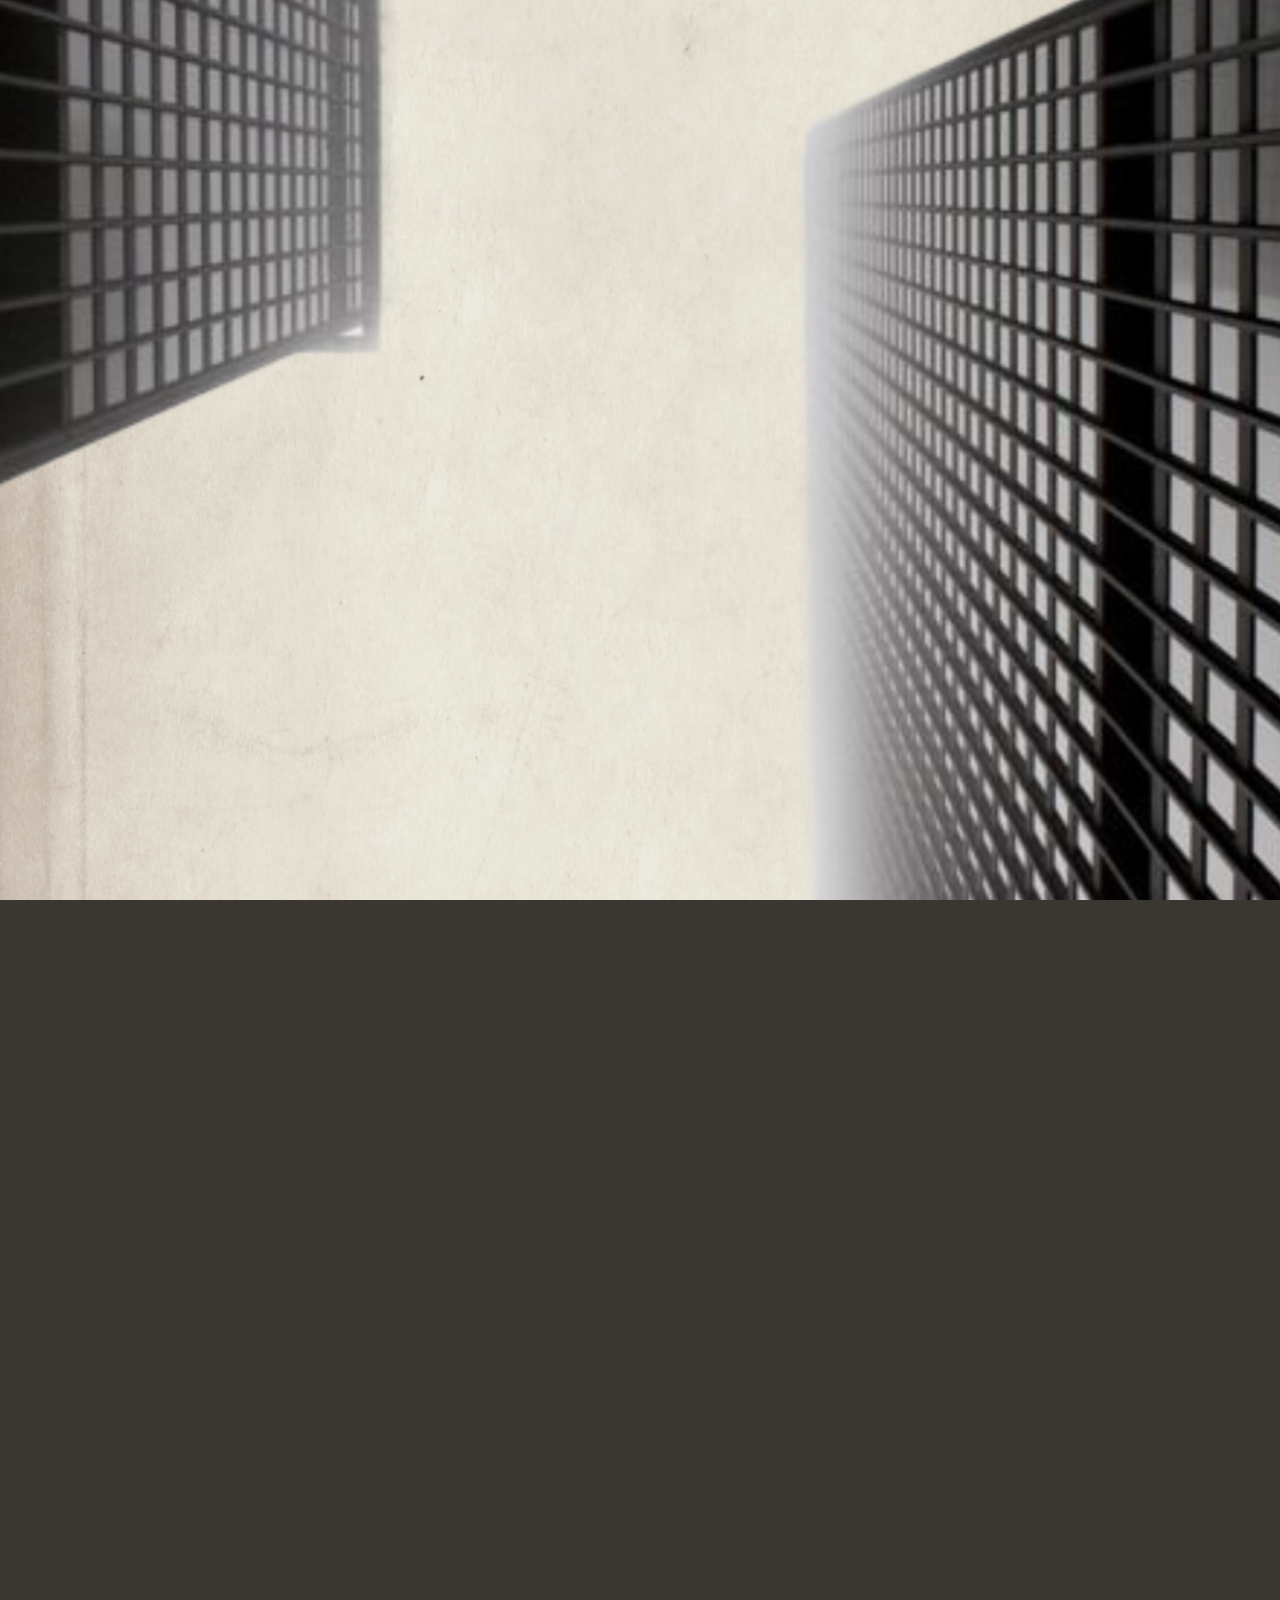
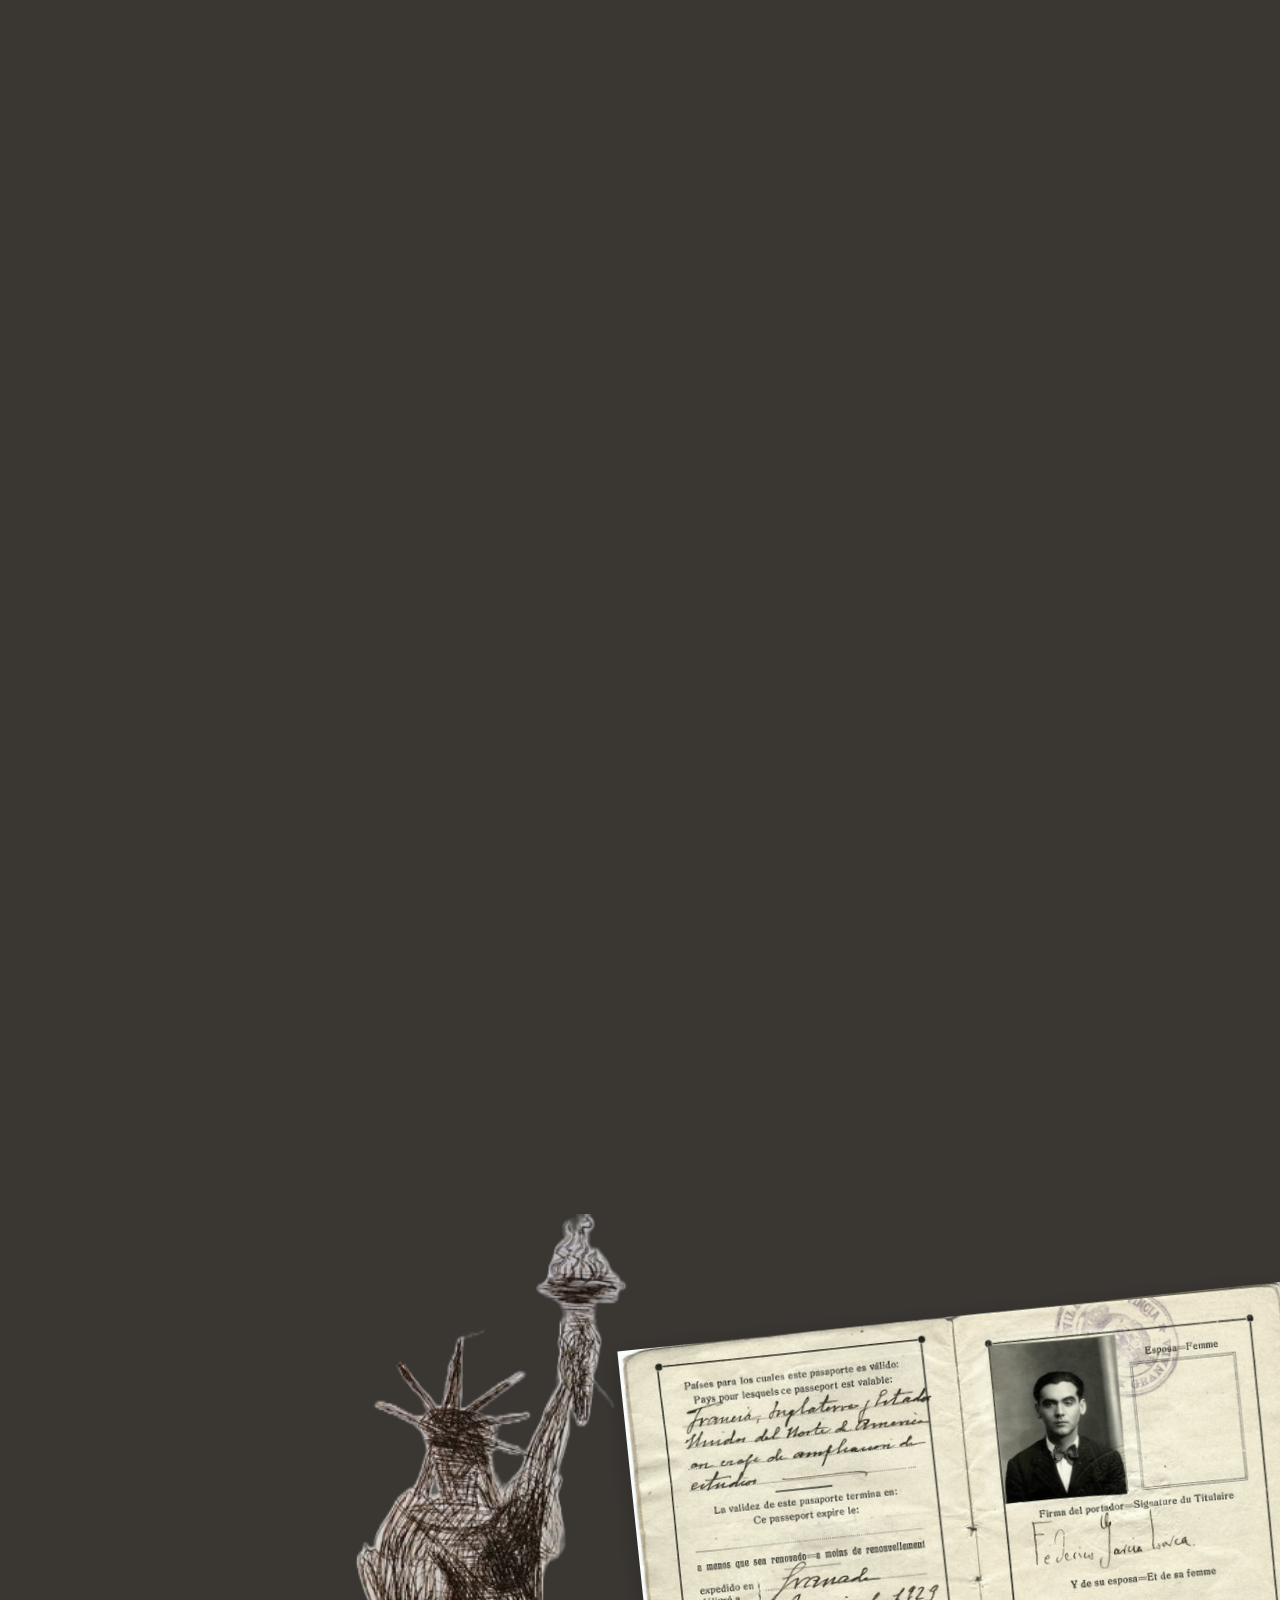
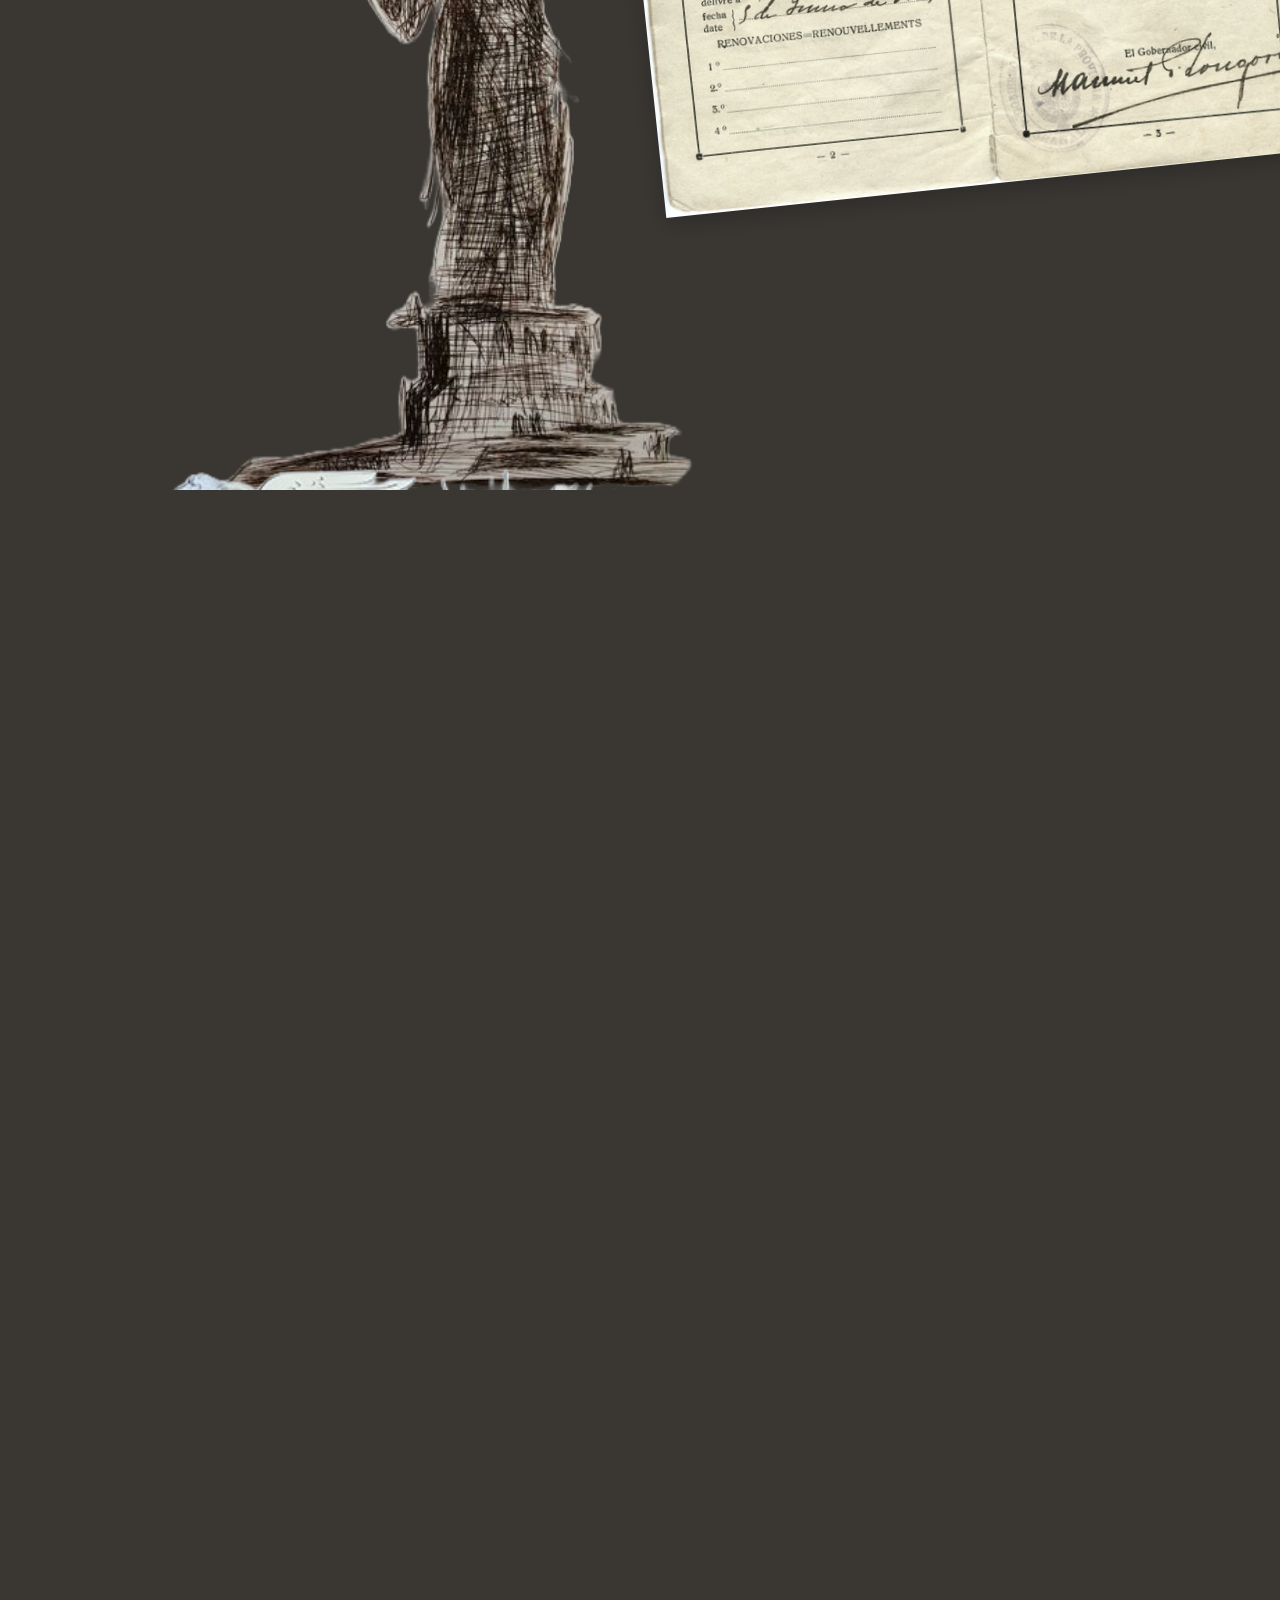
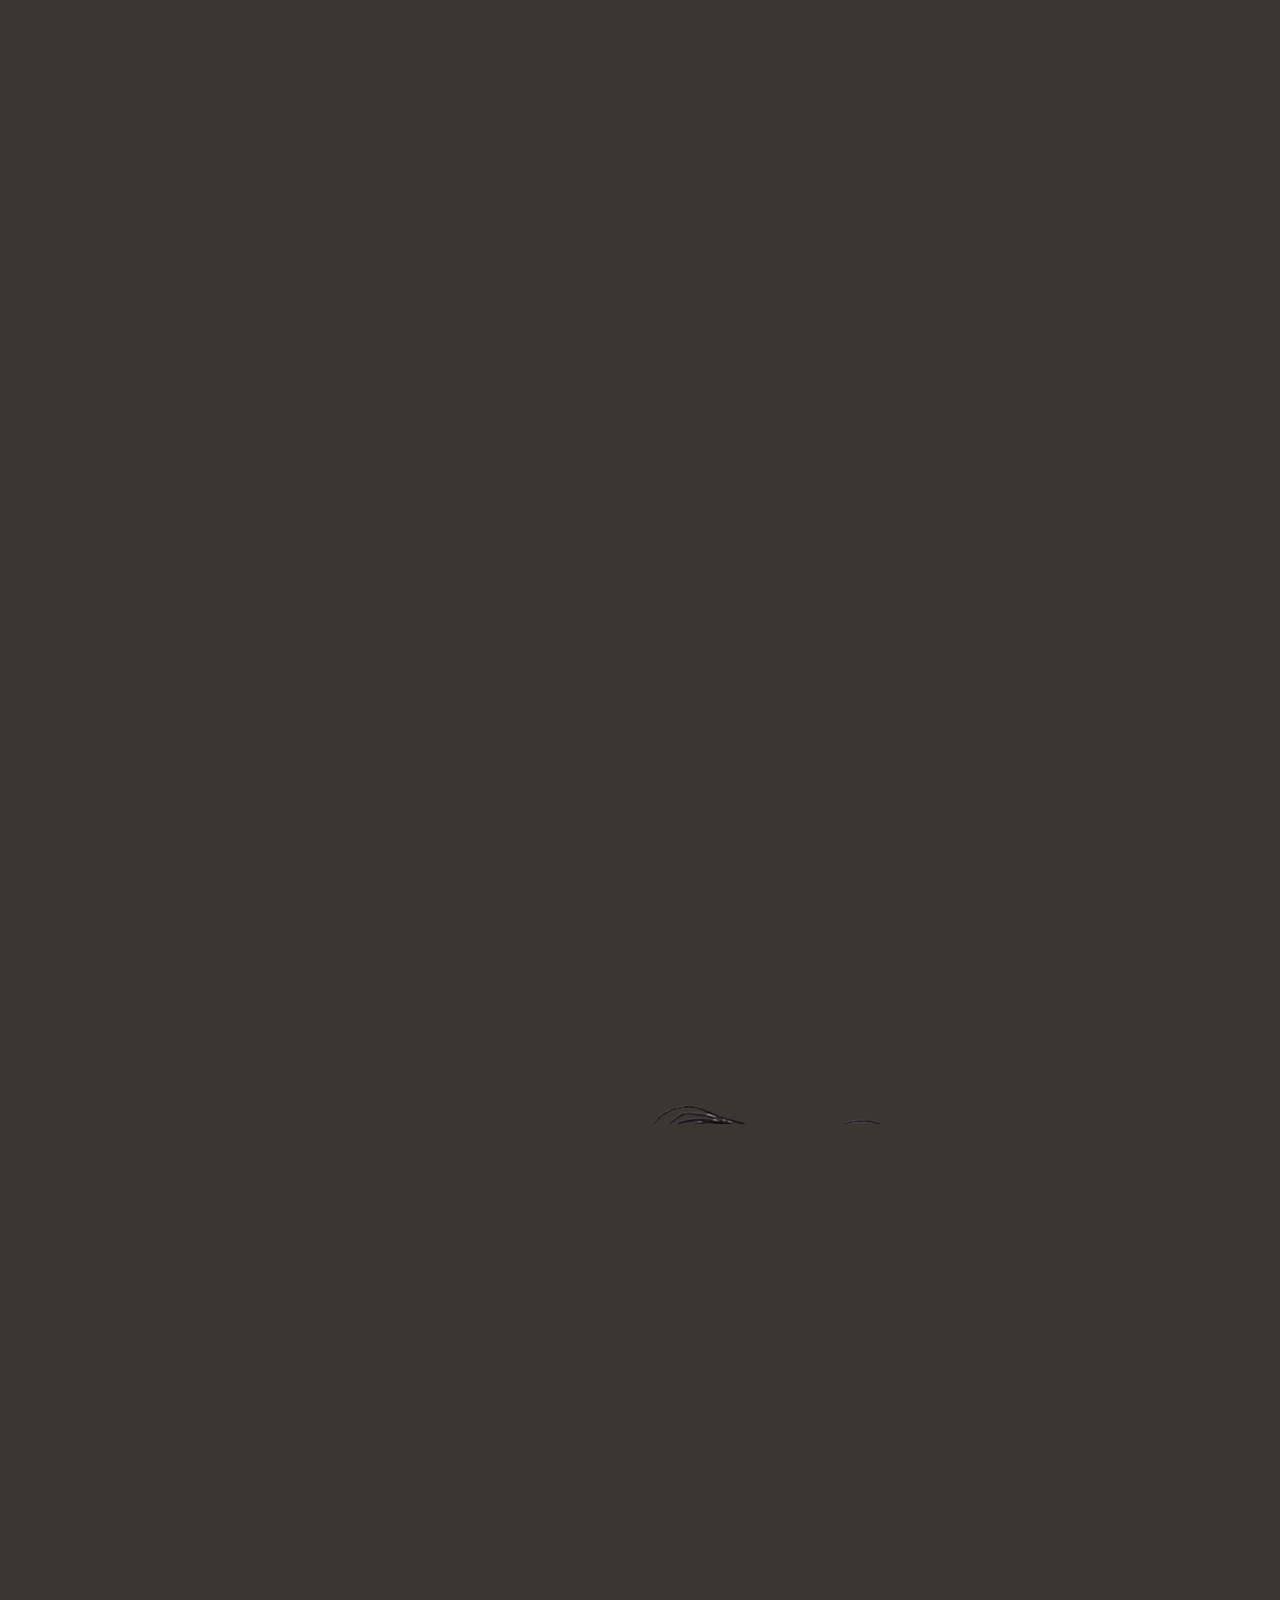
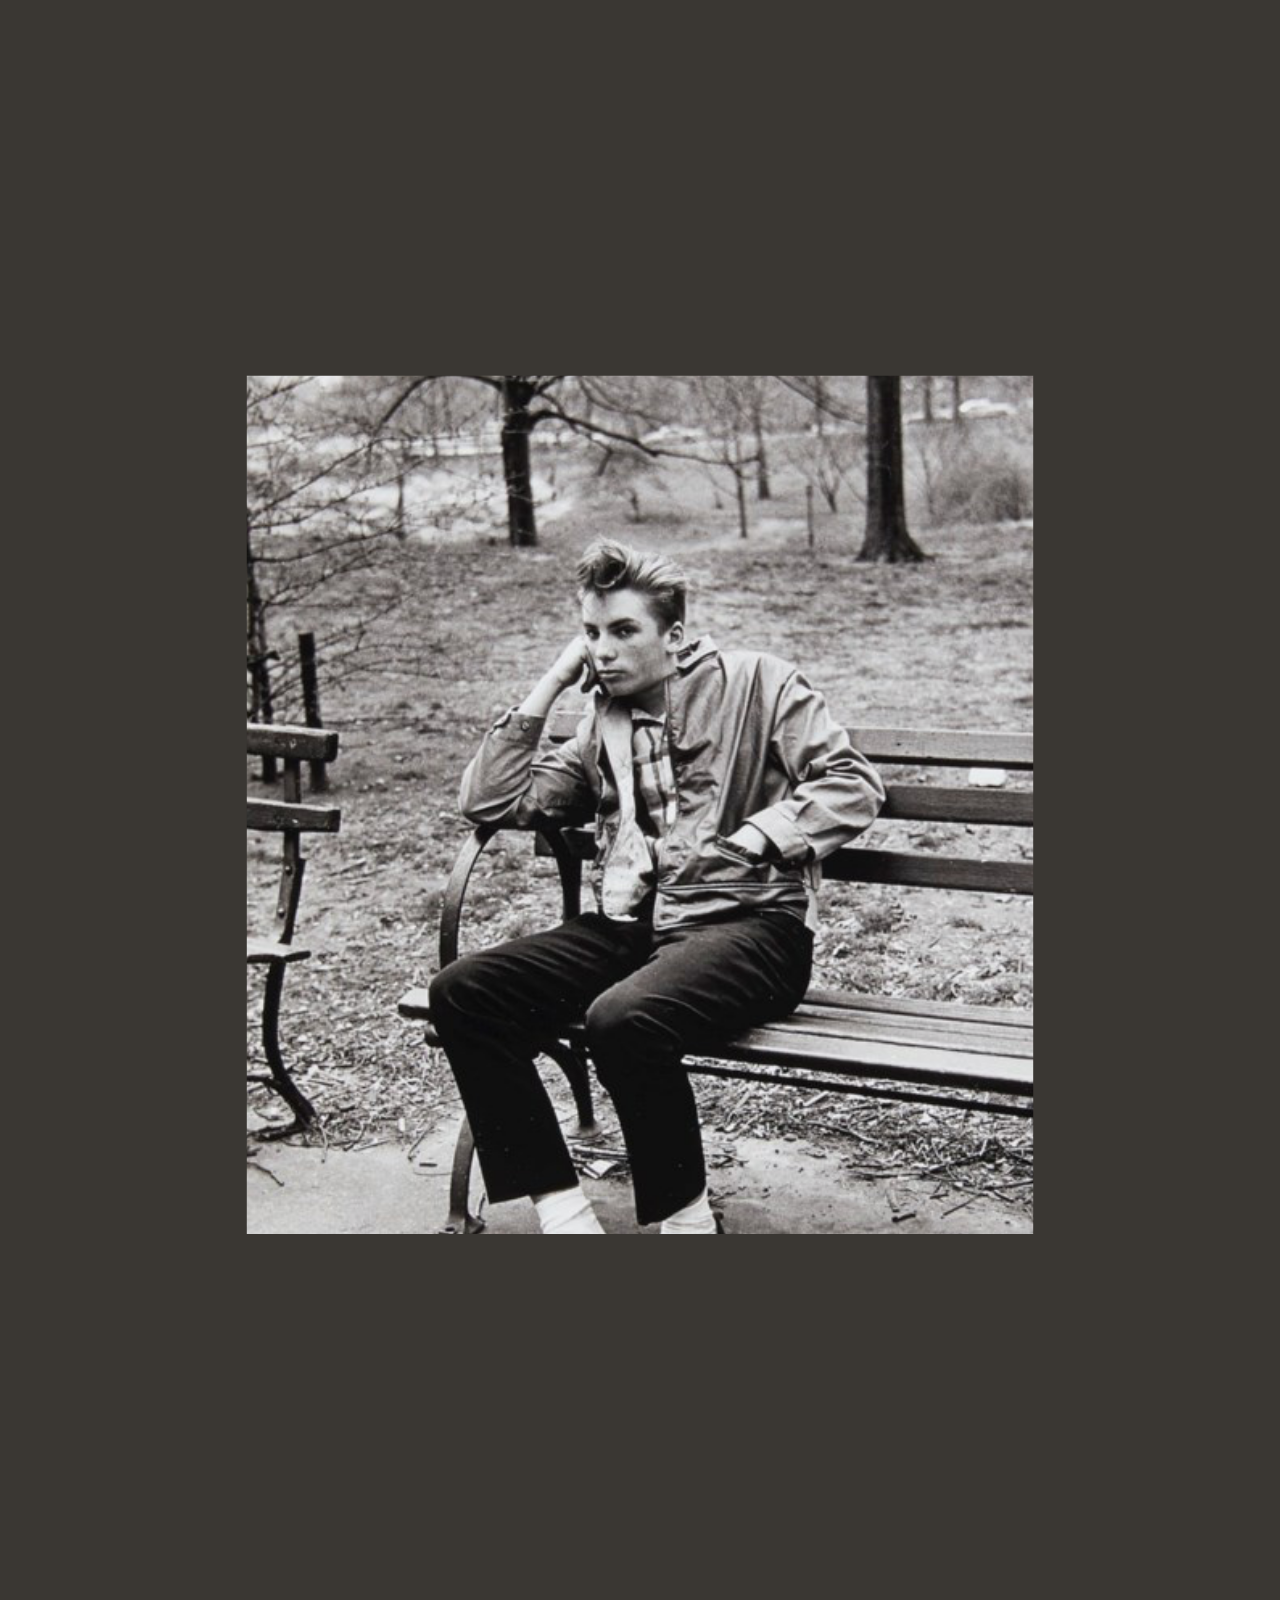
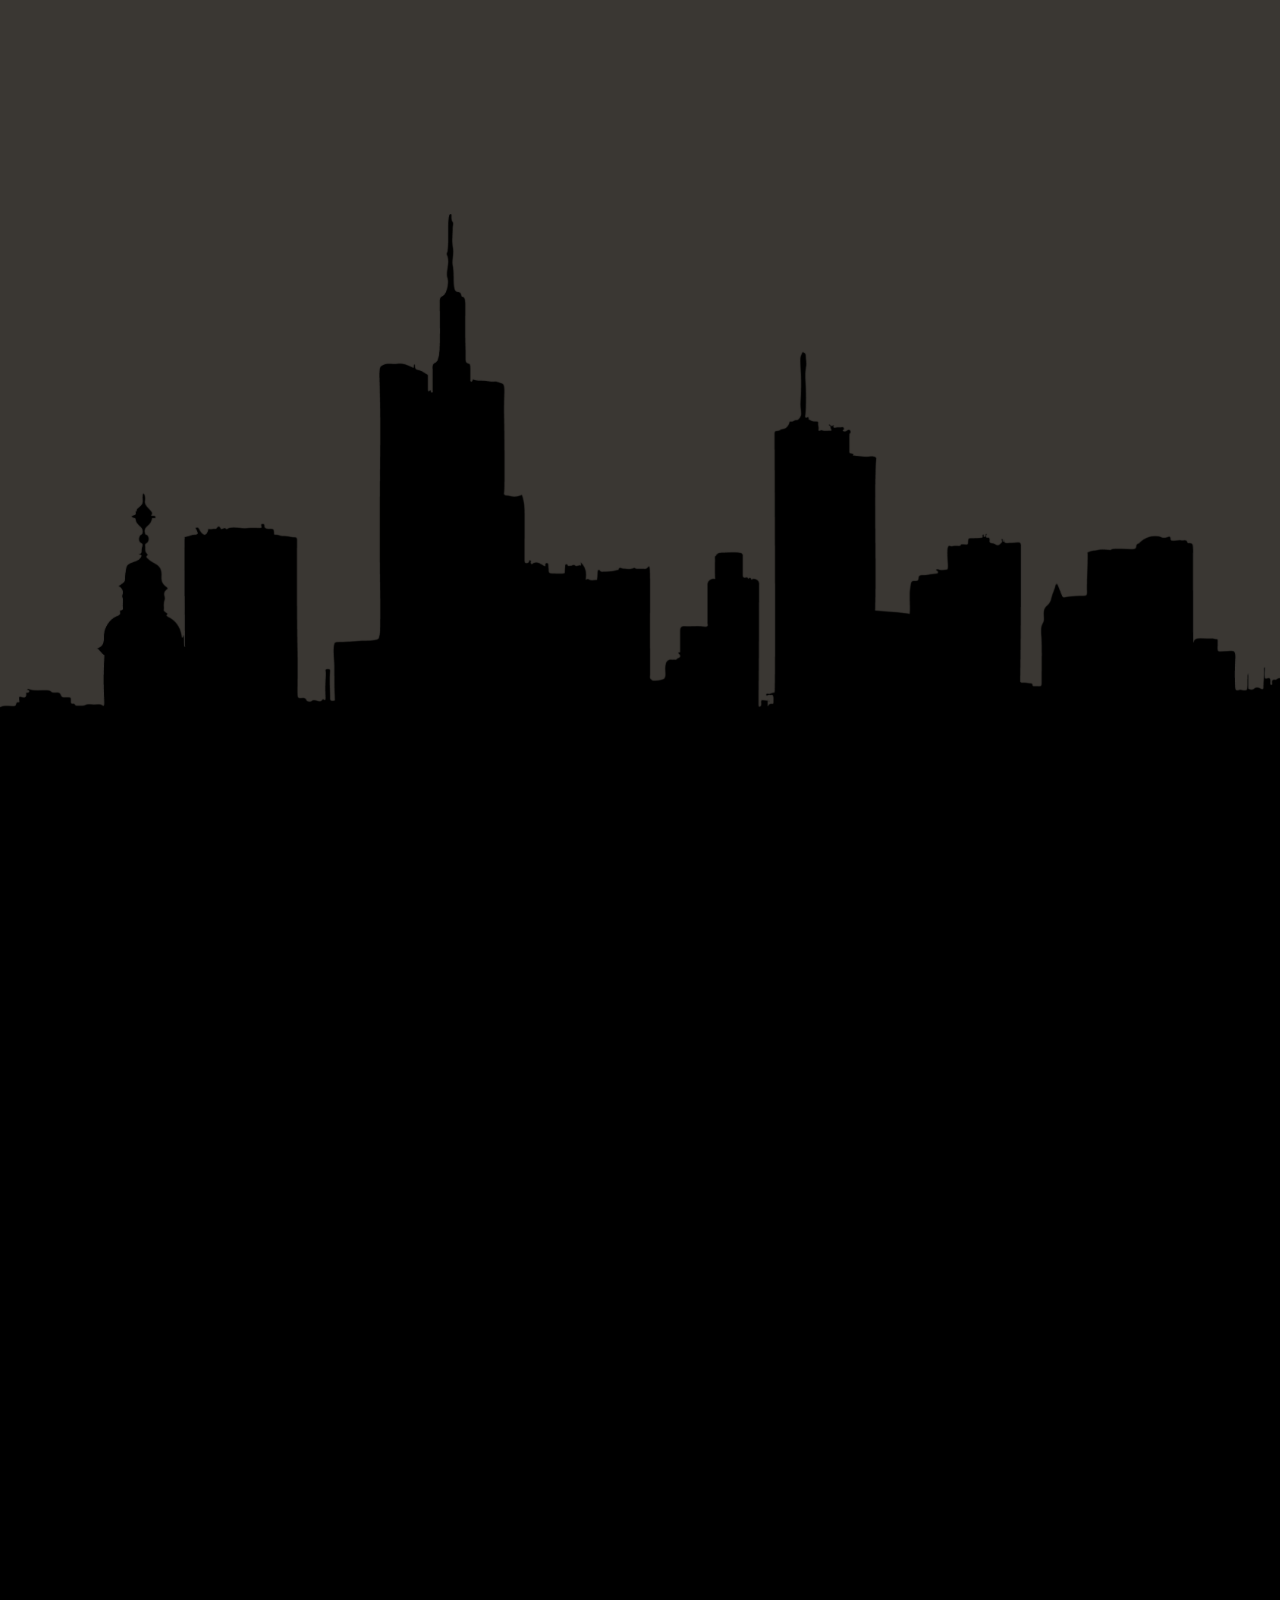
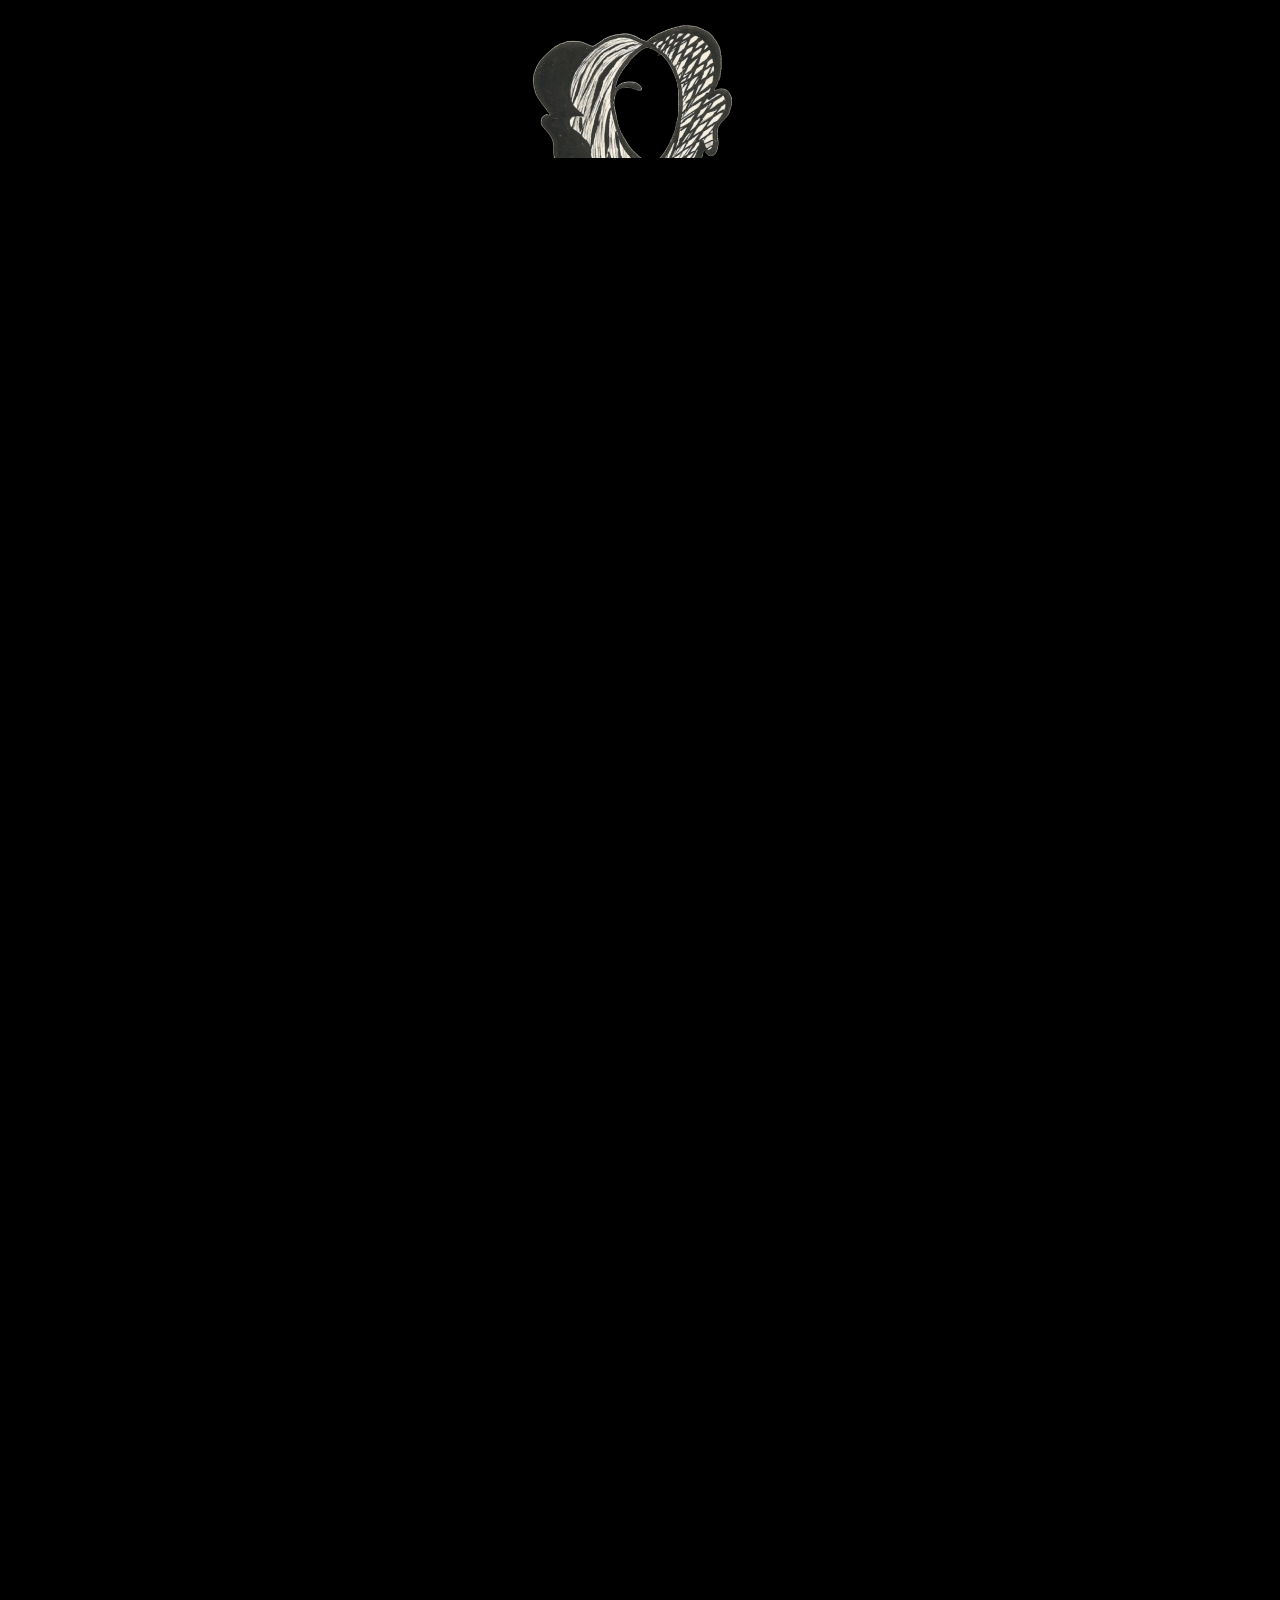
<file: index.html>
<!DOCTYPE html>
<html lang="en">
<head>
  <meta charset="UTF-8">
  <meta name="viewport" content="width=device-width, initial-scale=1">
  <title>Project 2</title>
  <!-- Special Elite font from Google Fonts -->
  <link rel="preconnect" href="https://fonts.googleapis.com">
  <link rel="preconnect" href="https://fonts.gstatic.com" crossorigin>
  <link href="https://fonts.googleapis.com/css2?family=Special+Elite&display=swap" rel="stylesheet">
  <link rel="stylesheet" href="style.css">
</head>
<body>
  <section class="verse1">
    <div class="scroll-frame">
      <img class="scroll-image" src="images/1.png" alt="Looking up between New York skyscrapers">
    </div>
  </section>
  <section class="verse2-4">
    <div class="paseo-bg"></div>
    <img class="passport" src="images/2pasaporte.jpg" alt="Old passport page with a photo of a young man">
    <div class="scroll-frame">
      <div class="statue-window">
        <div class="window-paper"></div>
        <img class="statue" src="images/2statue.png" alt="Pen sketch of the Statue of Liberty">
        <img class="serpent" src="images/3serpent.png" alt="Sea serpent and winged horse climbing the statue">
      </div>
    </div>
  </section>
  <section class="verse5-6">
  </section>
  <section class="verse7-8">
    <div class="gray-tint"></div>
    <div class="scroll-frame">
      <img class="hair" src="images/lines.png" alt="Flowing lines rising like hair or smoke">
    </div>
  </section>
  <section class="verse9-10">
    <div class="scroll-frame">
      <div class="boy" role="img" aria-label="Boy sitting on a park bench"></div>
    </div>
  </section>
  <!-- River background: stays fixed once the river fills the screen -->
  <div class="river-bg"></div>
  <img class="butterfly" src="images/7fly.png" alt="Butterfly">
  <section class="verse11">
    <img class="skyline" src="images/8siluette.png" alt="Black silhouette of a city skyline">
  </section>
  <section class="verse12">
    <div class="scroll-frame">
      <div class="faces" role="img" aria-label="Drawing of two faces"></div>
    </div>
  </section>
  <!-- =========================================================
       POEM: "Vuelta de paseo" by Federico García Lorca
       Each line stays fixed on the screen and fades in and out
       as you scroll (see the POEM part of script.js).
       data-section = which section the line belongs to
       data-start   = how many screens into that section it starts appearing
       data-end     = how many screens into that section it is gone
       --x / --y    = where the line sits on the screen
       ========================================================= -->
  <div class="poem">
    <p class="poem-line" data-section="verse1" data-start="1" data-end="2.9"
       style="--x: 50%; --y: 42%;">Murdered by<br>the sky.</p>

    <p class="poem-line" data-section="verse2-4" data-start="0.35" data-end="0.95"
       style="--x: 74%; --y: 50%;">Among the forms<br>that move toward<br>the snake</p>
    <p class="poem-line" data-section="verse2-4" data-start="1.45" data-end="2.0"
       style="--x: 74%; --y: 50%;">and the forms<br>searching for crystal</p>

    <p class="poem-line" data-section="verse7-8" data-start="0.3" data-end="1.75"
       style="--x: 50%; --y: 28%;">I will let my hair grow.</p>

    <p class="poem-line" data-section="verse9-10" data-start="1.2" data-end="2.45"
       style="--x: 20%; --y: 45%;">With the<br>limbless<br>tree that<br>cannot sing</p>
    <p class="poem-line" data-section="verse9-10" data-start="1.45" data-end="2.45"
       style="--x: 80%; --y: 45%;">and the boy<br>with the<br>white egg<br>face.</p>
    <p class="poem-line" data-section="verse9-10" data-start="2.45" data-end="3.05"
       style="--x: 15%; --y: 45%;">With the<br>broken-<br>headed<br>animals</p>
    <p class="poem-line" data-section="verse9-10" data-start="2.45" data-end="3.05"
       style="--x: 85%; --y: 45%;">and the<br>ragged<br>water of<br>dry feet.</p>

    <p class="poem-line light" data-section="verse11" data-start="-0.75" data-end="0.05"
       style="--x: 50%; --y: 14%;"></p>

    <p class="poem-line light" data-section="verse12" data-start="-0.55" data-end="0.3"
       style="--x: 50%; --y: 42%;">With all that is tired, deaf-<br>mute, and a butterfly<br>drowned in an inkwell.</p>
    <p class="poem-line light" data-section="verse12" data-start="0.6" data-end="1.4"
       style="--x: 76%; --y: 45%;">Stumbling onto my<br>face, different<br>every day.</p>
    <p class="poem-line light poem-last" data-section="verse12" data-start="1.4" data-end="99"
       style="--x: 76%; --y: 50%;">Murdered by the<br>sky!</p>

    <!-- Only shows while hovering over the faces (replaces the last line) -->
    <p class="poem-line light poem-title" data-section="verse12" data-start="1.4" data-end="99"
       style="--x: 76%; --y: 50%;">“Back From a<br>Walk”<br>By Federico García<br>Lorca &amp; Art by<br>Salvador Dalí</p>
  </div>

  <script src="script.js" defer></script>
</body>
</html>
</file>
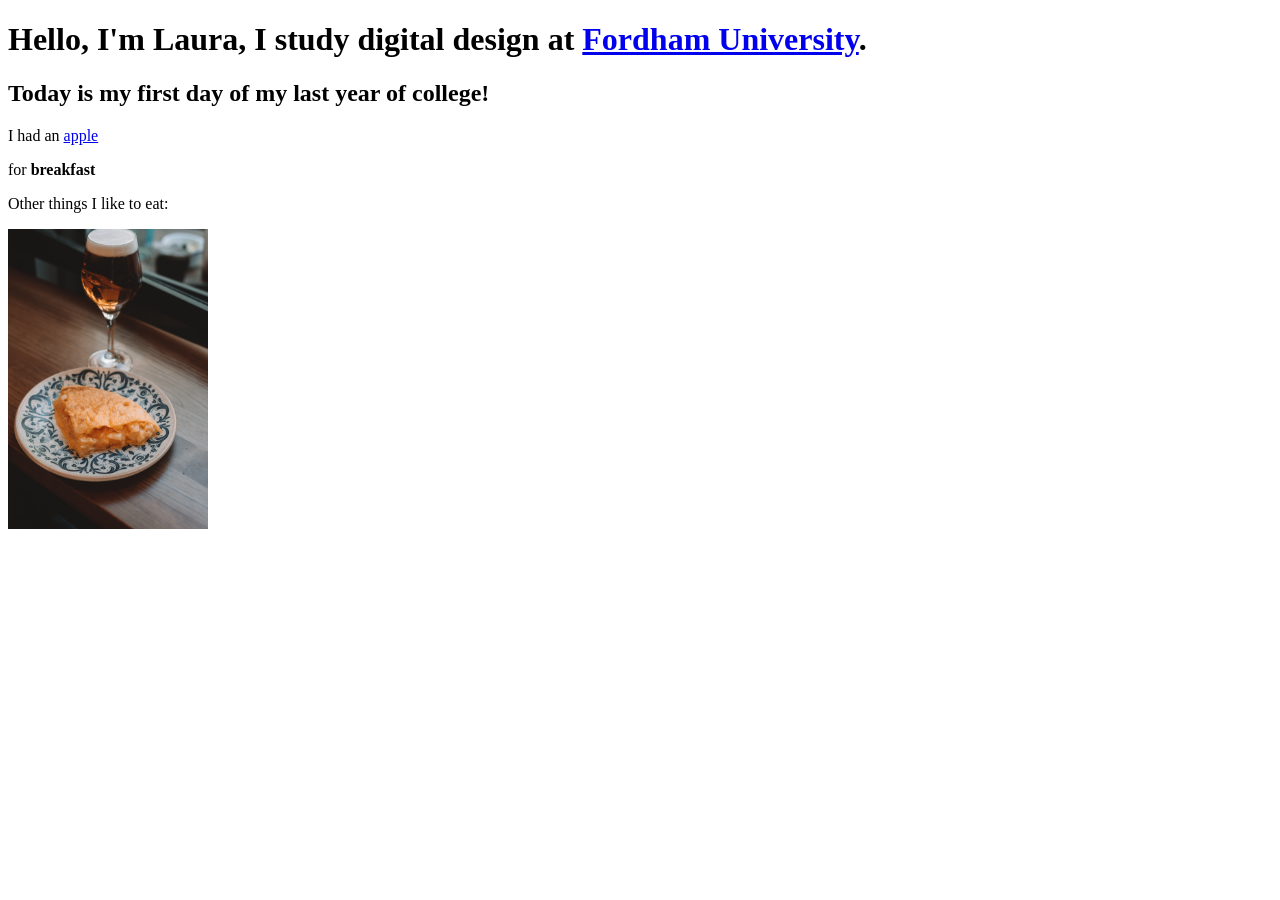
<file: Class1/index.html>
<!DOCTYPE html>
<html>
<head>
    <title>My First Page</title>
</head>
<body>
<h1>Hello, I'm Laura, I study digital design at <a href="https://www.fordham.edu/" target="_blank">Fordham University</a>.</h1>
<h2>Today is my first day of my last year of college!</h2>
<p>I had an <a href="https://www.apple.com/" target="_bank">apple</a></p> for <strong>breakfast</strong></p>
<p>Other things I like to eat:</p>
<img src="pexels-gonzalo-mendiola-95842233-24706514.jpg" height ="300" alt="oranges">
</body>
</html>
</file>
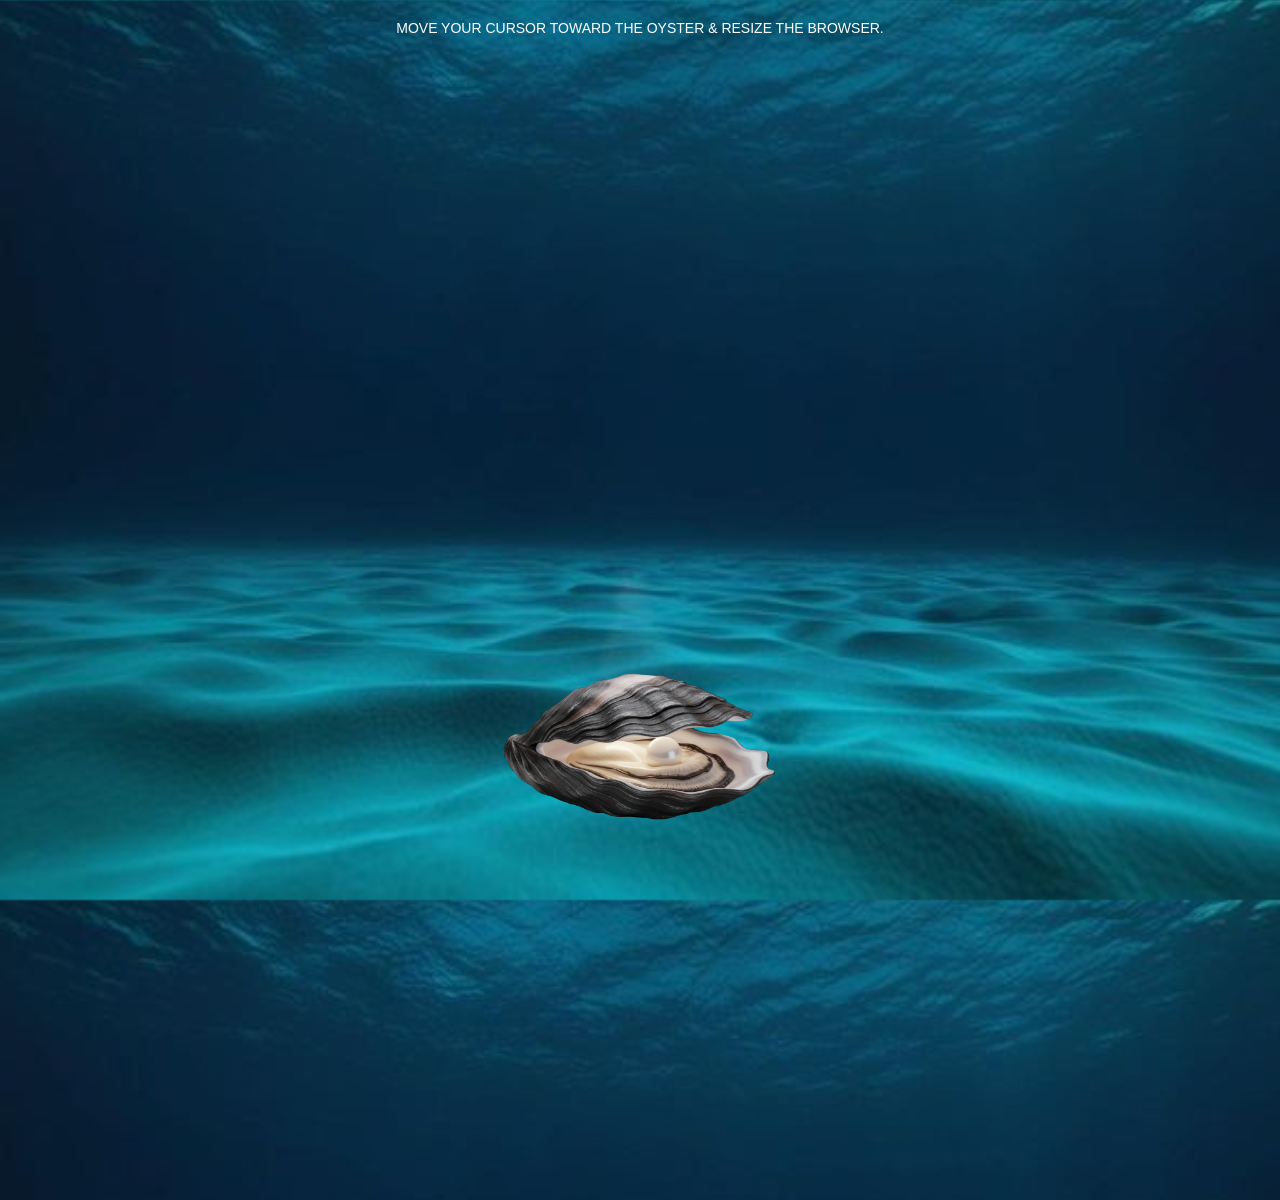
<file: ex-3/index.html>
<!DOCTYPE html>
<html>
    <head>
        <title>oyster light</title>
        <link rel="stylesheet" href="style.css">
        <!-- this tag makes the website more responsive -->
        <meta name="viewport" content="width=device-width,initial-scale=1.0">
    </head>
    <body>
    <div class="container">
        <!-- three invisible circles, one inside the other;the closer the cursor gets to the oyster, the more circles it is hovering -->
        <div class="ring1">
            <div class="ring2">
                <div class="ring3">
                    <div class="light"></div>
                    <div class="oyster"></div>
                </div>
            </div>
        </div>

        <p class="instructions">Move your cursor toward the oyster & resize the browser.</p>
    </div>

    </body>
</html>
</file>
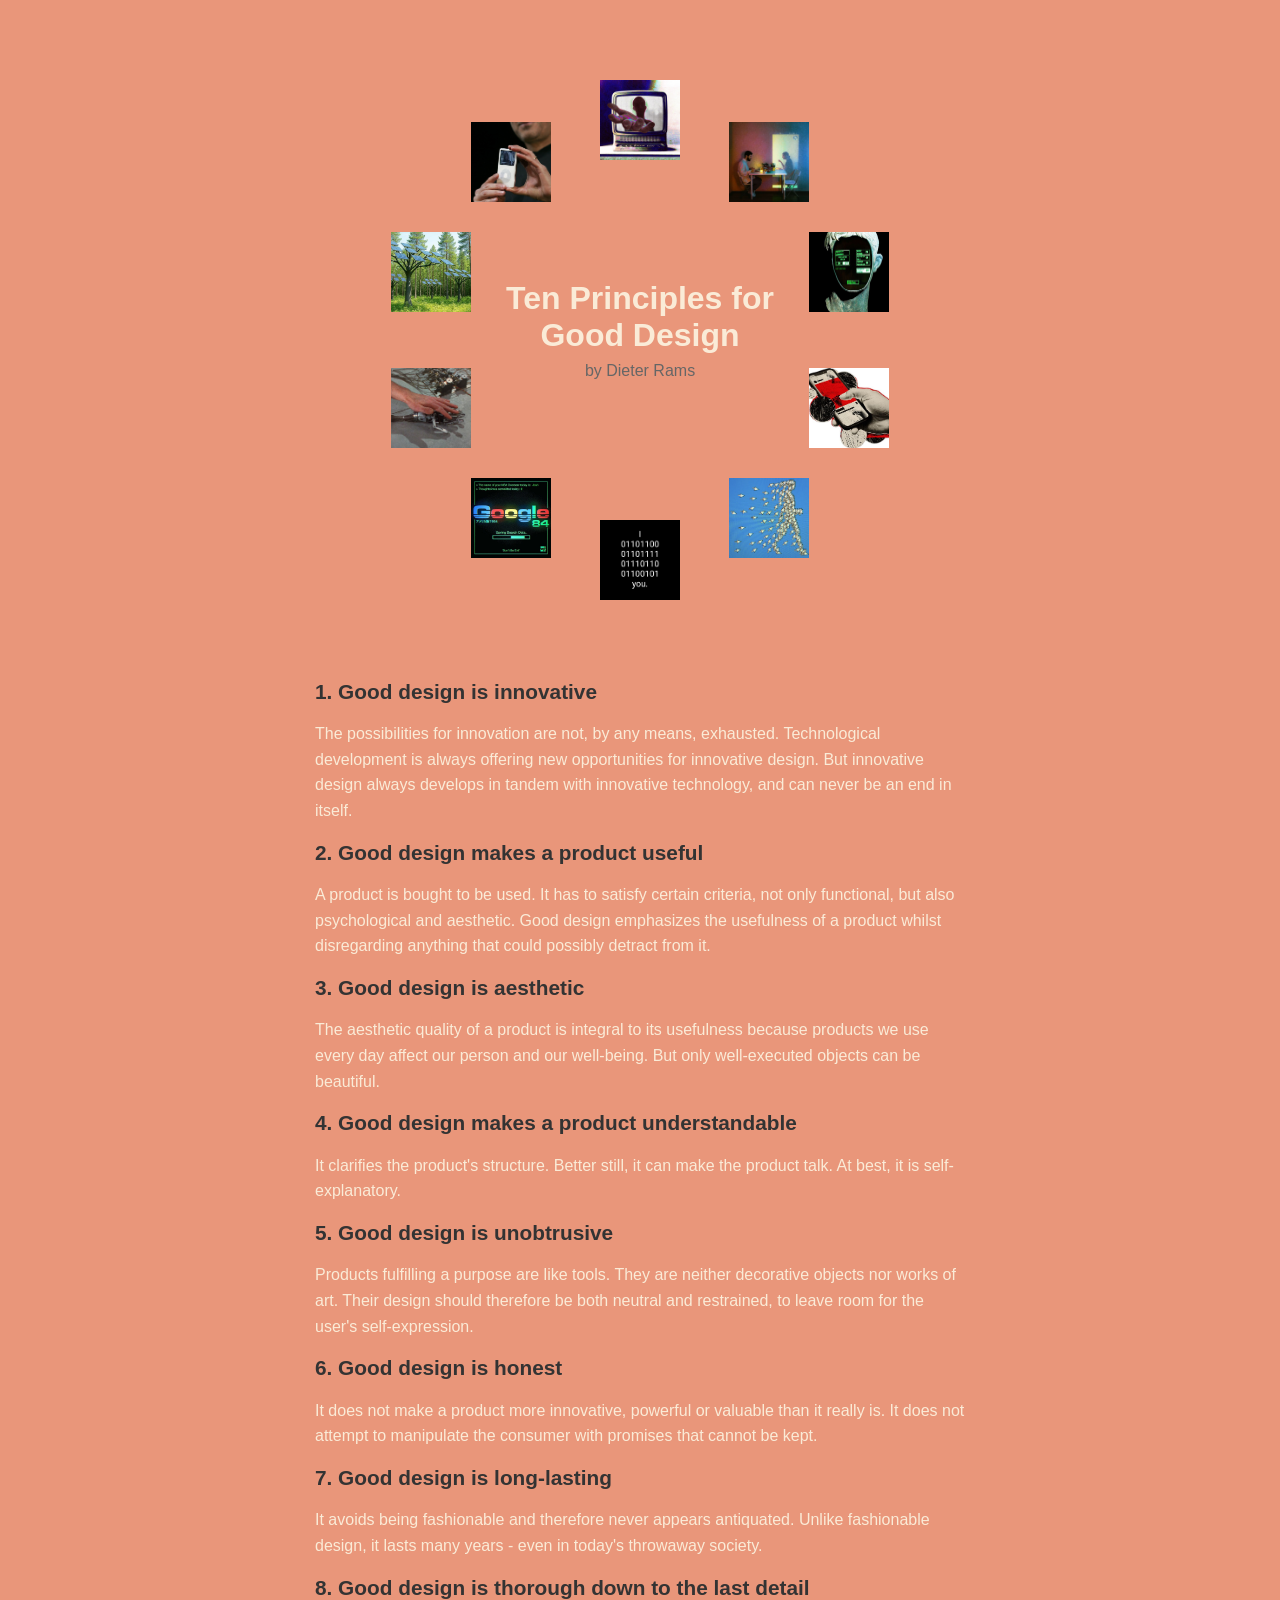
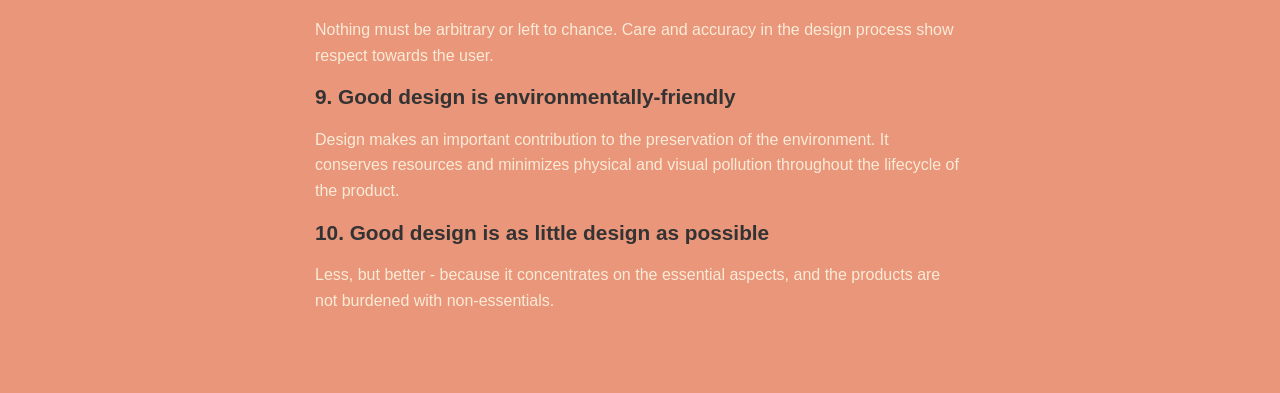
<file: Exercise2/index.html>
<!DOCTYPE html>
<html>
    <head>
        <title>Ten Principles for Good Design</title>
        <link rel="stylesheet" href="style.css">
    </head>
<body>
<div class="circle">
    <div class="center-text">
        <h1>Ten Principles for Good Design</h1>
        <p>by Dieter Rams</p>
    </div>
    <img class="p1" src="images/1.jpg" alt="Principle 1">
    <img class="p2" src="images/2.jpg" alt="Principle 2">
    <img class="p3" src="images/3.jpg" alt="Principle 3">
    <img class="p4" src="images/4.jpg" alt="Principle 4">
    <img class="p5" src="images/5.jpg" alt="Principle 5">
    <img class="p6" src="images/6.jpg" alt="Principle 6">
    <img class="p7" src="images/7.jpg" alt="Principle 7">
    <img class="p8" src="images/8.jpg" alt="Principle 8">
    <img class="p9" src="images/9.jpg" alt="Principle 9">
    <img class="p10" src="images/10.jpg" alt="Principle 10">
</div>

<div class="principles">
    <h2>1. Good design is innovative</h2>
    <p>The possibilities for innovation are not, by any means, exhausted. Technological development is always offering new opportunities for innovative design. But innovative design always develops in tandem with innovative technology, and can never be an end in itself.</p>
    <h2>2. Good design makes a product useful </h2>
    <p>A product is bought to be used. It has to satisfy certain criteria, not only functional, but also psychological and aesthetic. Good design emphasizes the usefulness of a product whilst disregarding anything that could possibly detract from it.</p>
    <h2>3. Good design is aesthetic</h2>
    <p>The aesthetic quality of a product is integral to its usefulness because products we use every day affect our person and our well-being. But only well-executed objects can be beautiful.</p>
    <h2>4. Good design makes a product understandable</h2>
    <p>It clarifies the product's structure. Better still, it can make the product talk. At best, it is self-explanatory.</p>
    <h2>5. Good design is unobtrusive</h2>
    <p>Products fulfilling a purpose are like tools. They are neither decorative objects nor works of art. Their design should therefore be both neutral and restrained, to leave room for the user's self-expression.</p>
    <h2>6. Good design is honest</h2>
    <p>It does not make a product more innovative, powerful or valuable than it really is. It does not attempt to manipulate the consumer with promises that cannot be kept.</p>
    <h2>7. Good design is long-lasting</h2>
    <p>It avoids being fashionable and therefore never appears antiquated. Unlike fashionable design, it lasts many years - even in today's throwaway society.</p>
    <h2>8. Good design is thorough down to the last detail</h2>
    <p>Nothing must be arbitrary or left to chance. Care and accuracy in the design process show respect towards the user.</p>
    <h2>9. Good design is environmentally-friendly</h2>
    <p>Design makes an important contribution to the preservation of the environment. It conserves resources and minimizes physical and visual pollution throughout the lifecycle of the product.</p>
    <h2>10. Good design is as little design as possible</h2>
    <p>Less, but better - because it concentrates on the essential aspects, and the products are not burdened with non-essentials.</p>
</div>
</body>
</html>
</file>
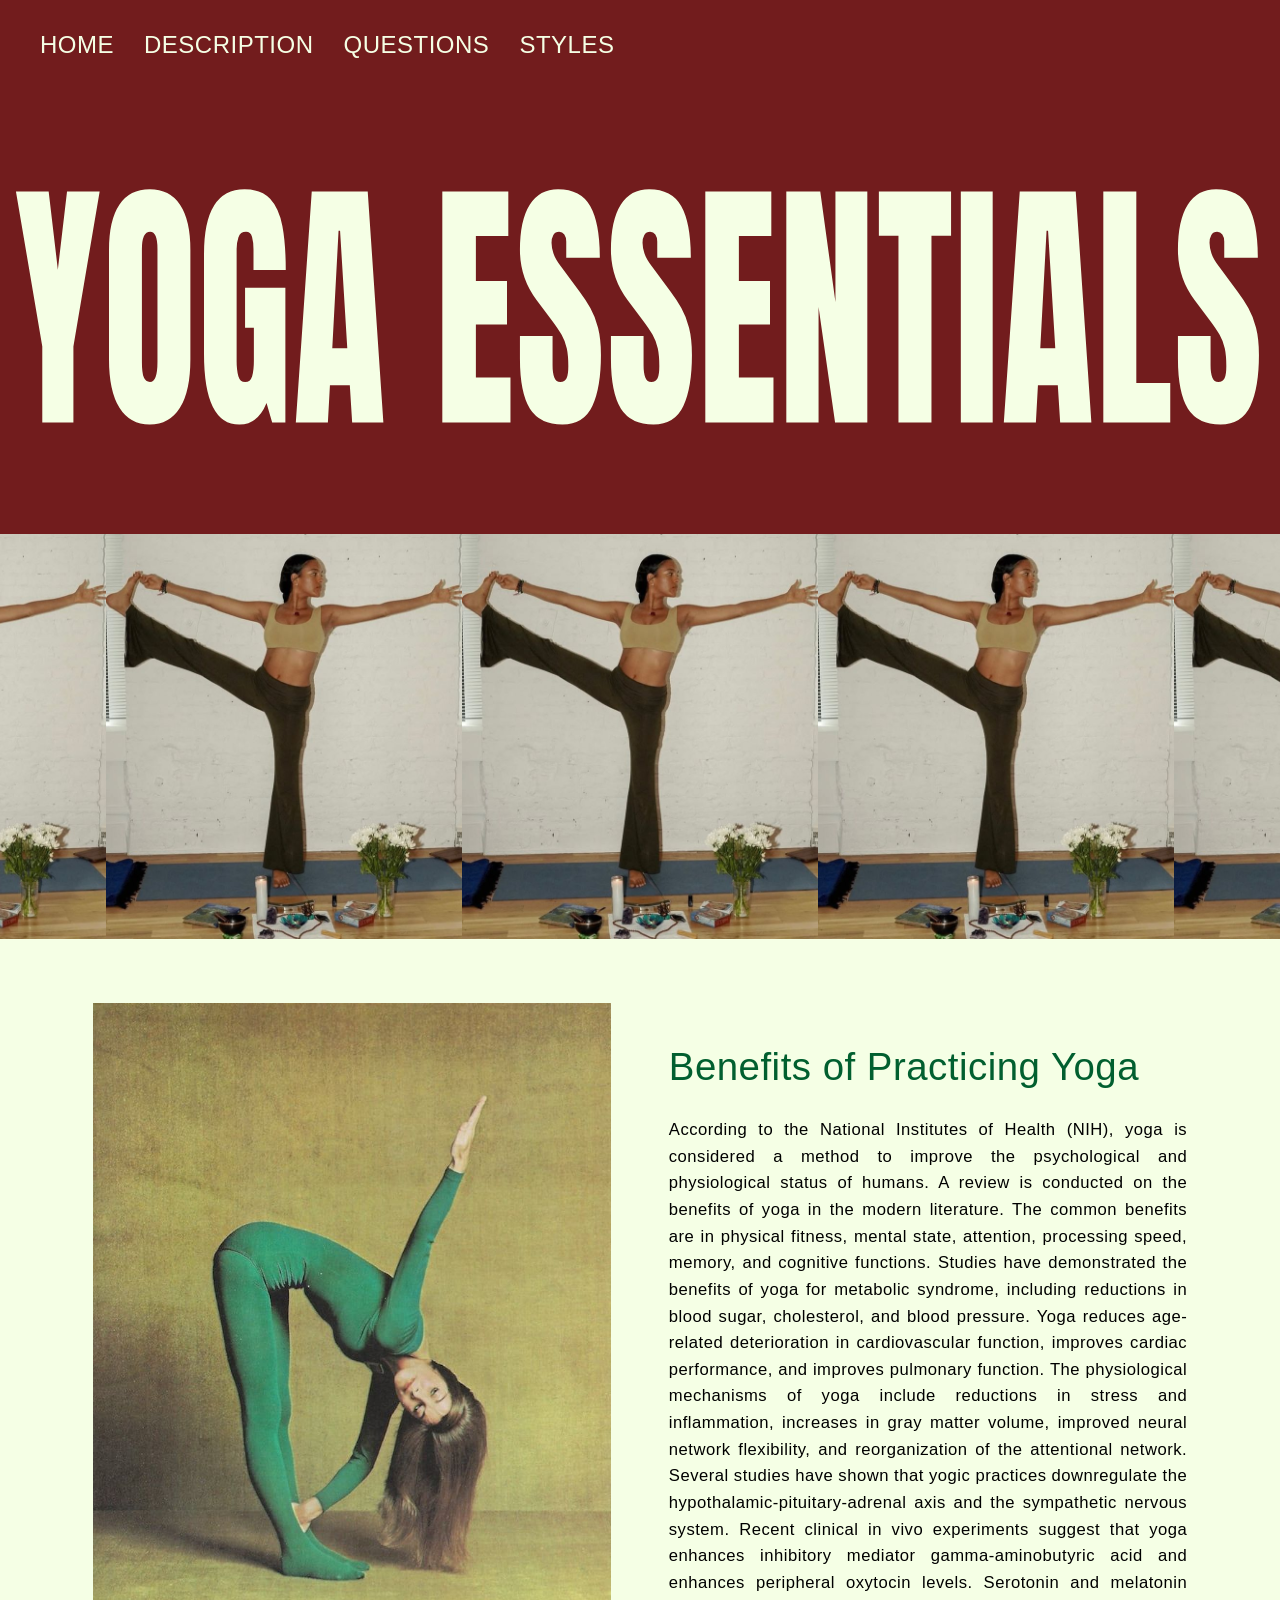
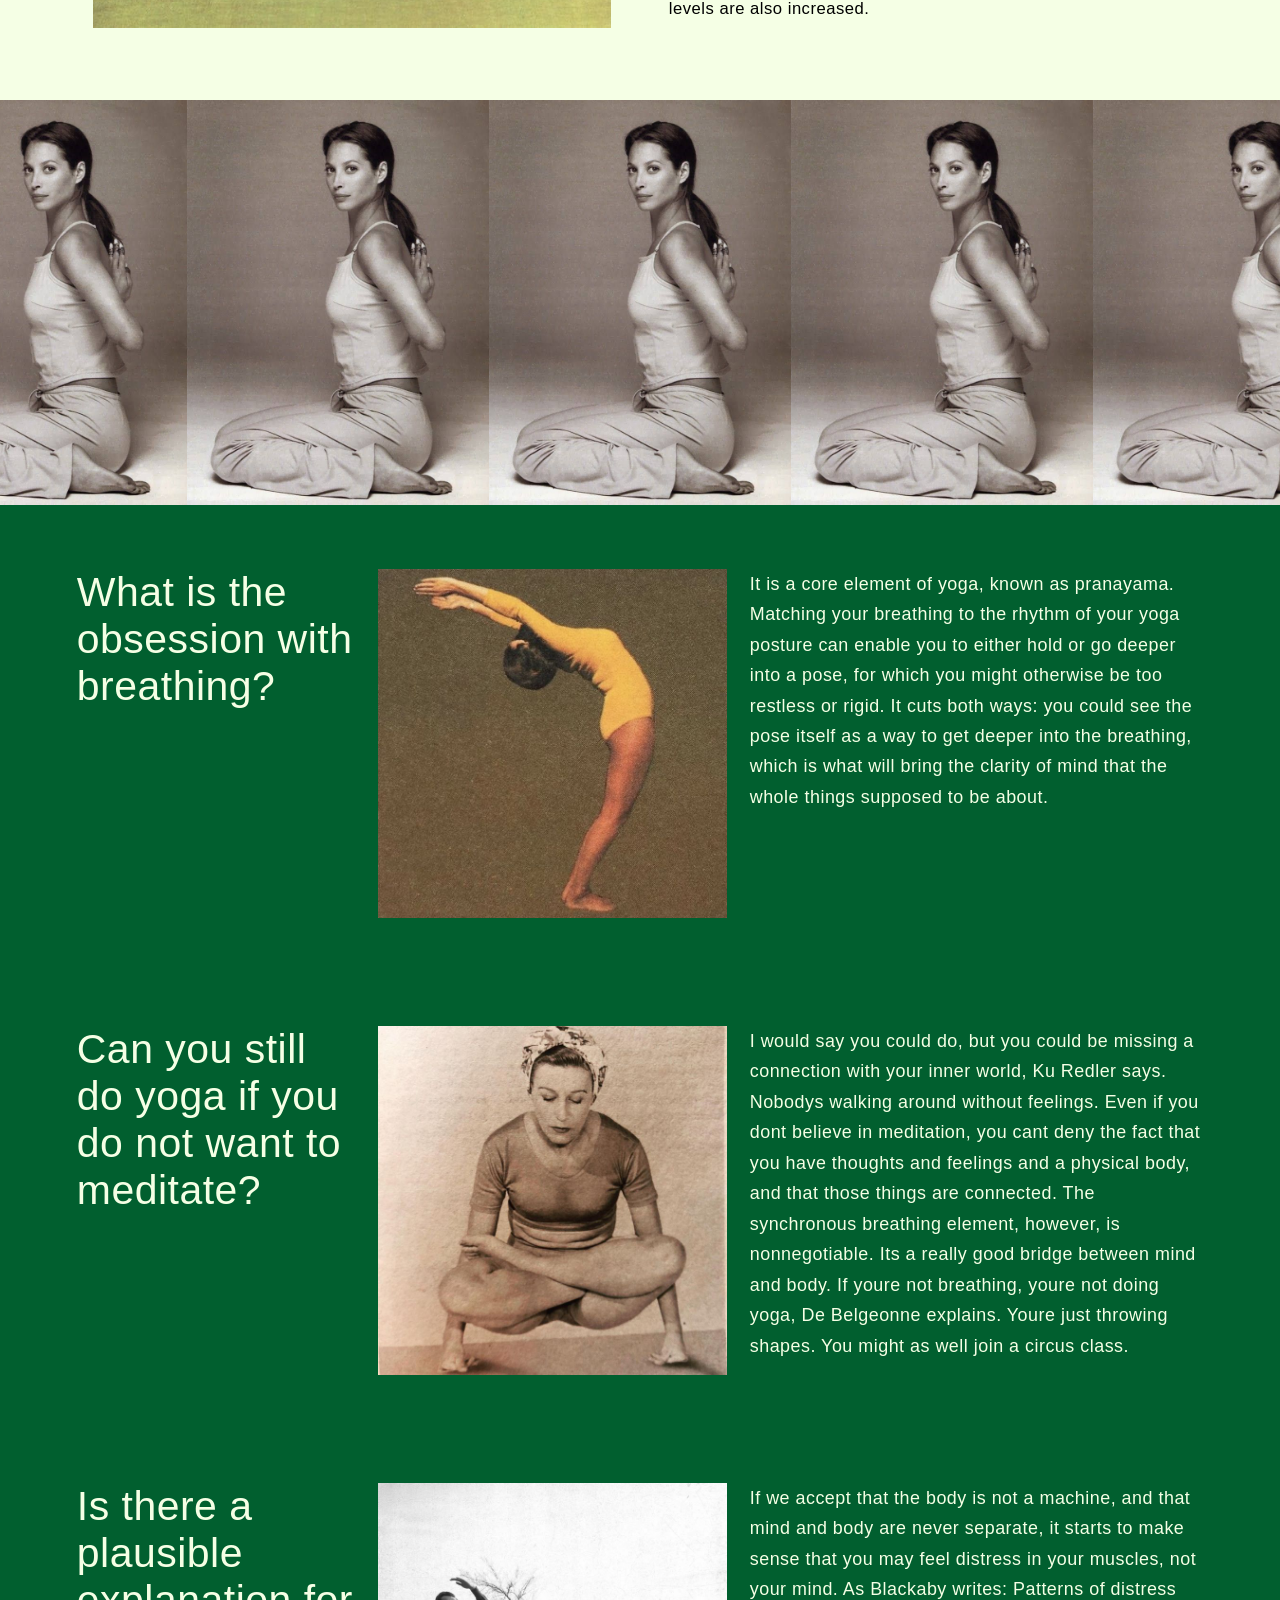
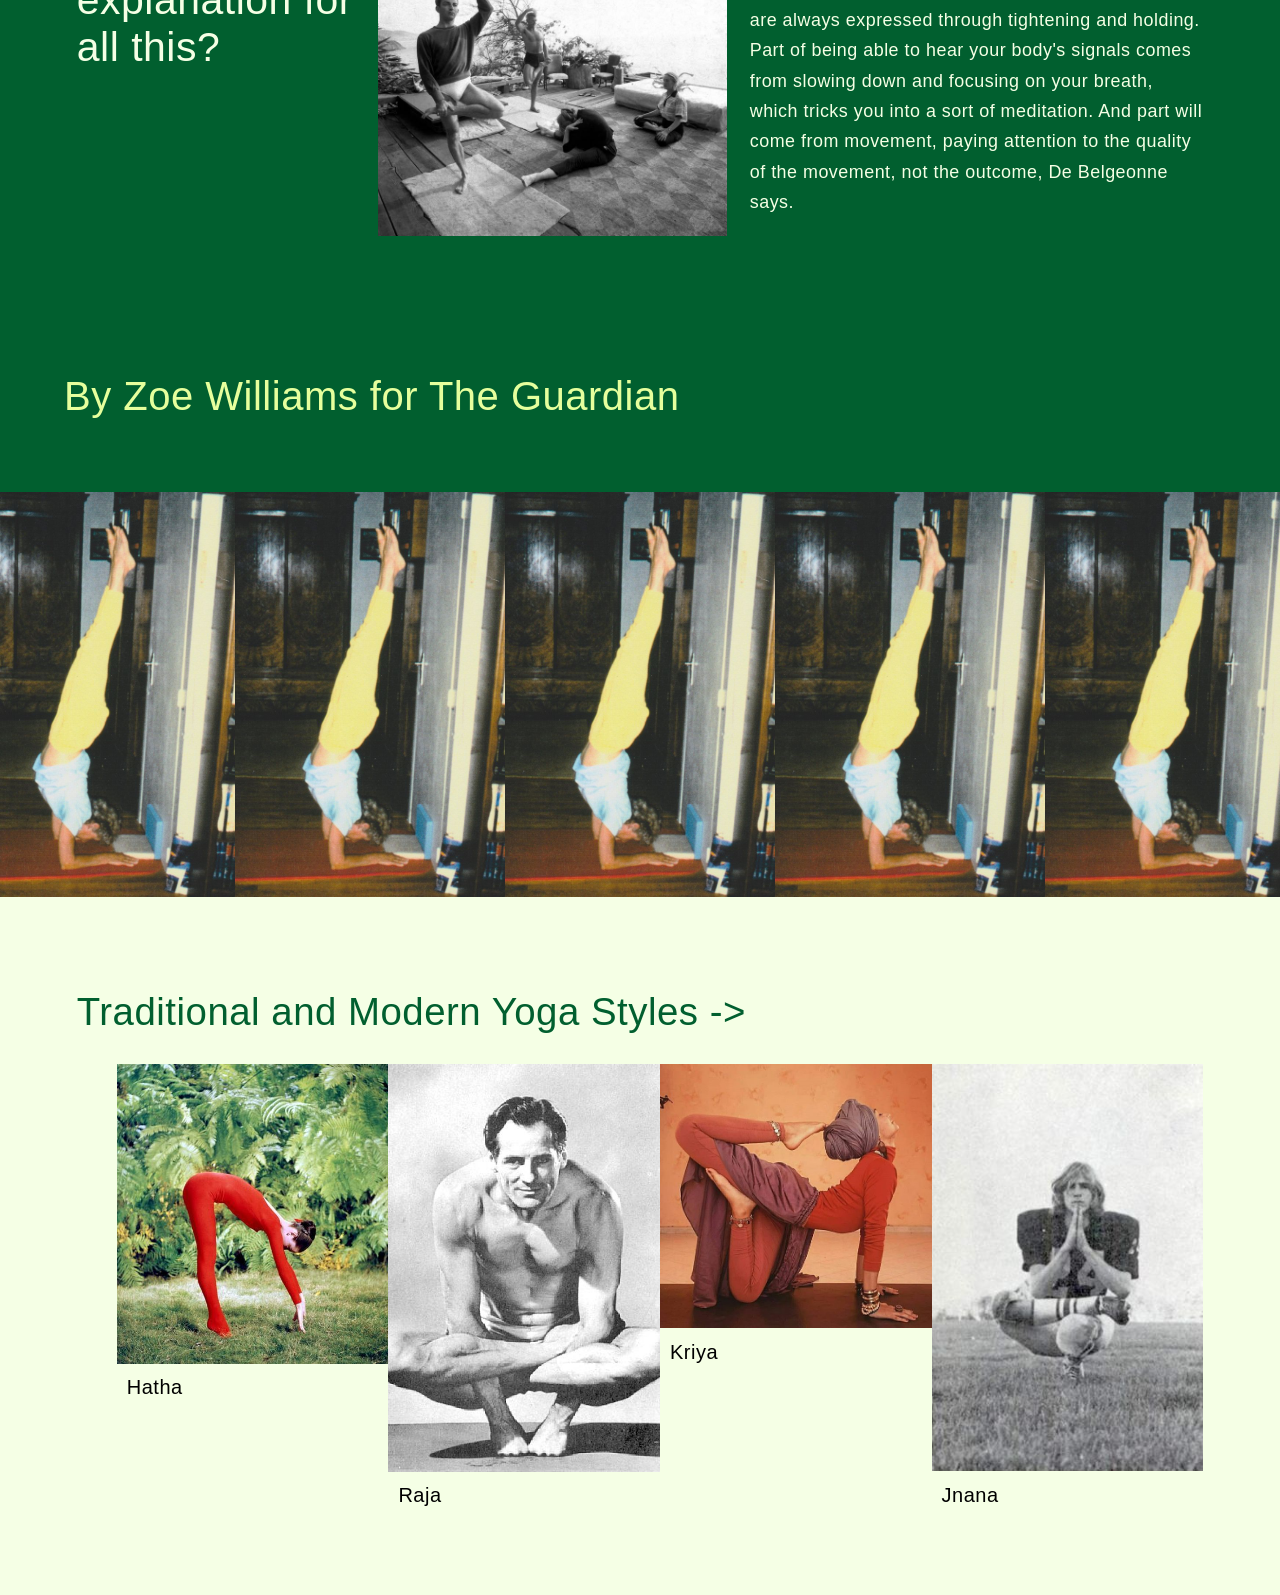
<file: project1-final/index.html>
<!DOCTYPE html>
<html>
  <head>
    <meta name="viewport" content="width=device-width, initial-scale=1.0">
    <title>Yoga Essentials</title>
    <link rel="preconnect" href="https://fonts.googleapis.com">
    <link rel="preconnect" href="https://fonts.gstatic.com" crossorigin>
    <!-- Updated Google Fonts link to include Anton SC -->
    <link href="https://fonts.googleapis.com/css2?family=Anton+SC&family=Google+Sans+Flex:opsz,wght@6..144,1..1000&display=swap" rel="stylesheet">
    <link rel="stylesheet" href="style.css">
  </head>
  <body>
    <nav id="navbar">
            <ul>
                <li><a href="#HOME">HOME</a></li>
                <li><a href="#DESCRIPTION">DESCRIPTION</a></li>
                <li><a href="#QUESTIONS">QUESTIONS</a></li>
                <li><a href="#STYLES">STYLES</a></li>
            </ul>
    </nav>
<!-- first section: header -->
    <section id="HOME">
        <header>
            <h1 class="anton-sc-regular">YOGA ESSENTIALS</h1>
        </header>
    </section>

<!-- IMAGE CHAIN -->
    <section id="IMAGECHAIN"></section>
<!-- second section: description -->
    <section id="DESCRIPTION">
        <div>
            <img src="images/photo5.jpg" alt="Yoga Pose" class="description-img">
        </div>
        <div class="description-text">
            <h4>Benefits of Practicing Yoga</h4>
            <p>According to the National Institutes of Health (NIH), yoga is considered a method to improve the psychological and physiological status of humans. A review is conducted on the benefits of yoga in the modern literature. The common benefits are in physical fitness, mental state, attention, processing speed, memory, and cognitive functions. Studies have demonstrated the benefits of yoga for metabolic syndrome, including reductions in blood sugar, cholesterol, and blood pressure. Yoga reduces age-related deterioration in cardiovascular function, improves cardiac performance, and improves pulmonary function. The physiological mechanisms of yoga include reductions in stress and inflammation, increases in gray matter volume, improved neural network flexibility, and reorganization of the attentional network. Several studies have shown that yogic practices downregulate the hypothalamic-pituitary-adrenal axis and the sympathetic nervous system. Recent clinical in vivo experiments suggest that yoga enhances inhibitory mediator gamma-aminobutyric acid and enhances peripheral oxytocin levels. Serotonin and melatonin levels are also increased.</p>
        </div>
    </section>

<!-- IMAGE CHAIN 2-->
    <section id="IMAGECHAIN2"></section>

<!-- third section: selector/questions -->
    <section id="QUESTIONS">
        <div class="question1">
            <div class="question1-question">
                <h4>What is the obsession with breathing?</h4>
            </div>

            <div>
                <img src="images/photo7.jpg" alt="Yoga Pose" class="question1-image">
            </div>

            <div class="question1-text">
                <p>It is a core element of yoga, known as pranayama. Matching your breathing to the rhythm of your yoga posture can enable you to either hold or go deeper into a pose, for which you might otherwise be too restless or rigid. It cuts both ways: you could see the pose itself as a way to get deeper into the breathing, which is what will bring the clarity of mind that the whole things supposed to be about.</p>
            </div>
        </div>

        <div class="question2">
            <div class="question2-question">
                <h4>Can you still do yoga if you do not want to meditate?</h4>
            </div>

            <div>
                <img src="images/photo8.jpg" alt="Yoga Pose" class="question2-image">
            </div>

            <div class="question2-text">
                <p>I would say you could do, but you could be missing a connection with your inner world, Ku Redler says. Nobodys walking around without feelings. Even if you dont believe in meditation, you cant deny the fact that you have thoughts and feelings and a physical body, and that those things are connected.  The synchronous breathing element, however, is nonnegotiable. Its a really good bridge between mind and body. If youre not breathing, youre not doing yoga, De Belgeonne explains. Youre just throwing shapes. You might as well join a circus class.</p>
            </div>
        </div>

        <div class="question3">
            <div class="question3-question">
                <h4>Is there a plausible explanation for all this?</h4>
            </div>

            <div>
                <img src="images/photo9.jpg" alt="Yoga Pose" class="question3-image">
            </div>

            <div class="question3-text">
                <p>If we accept that the body is not a machine, and that mind and body are never separate, it starts to make sense that you may feel distress in your muscles, not your mind. As Blackaby writes: Patterns of distress are always expressed through tightening and holding.  Part of being able to hear your body's signals comes from slowing down and focusing on your breath, which tricks you into a sort of meditation. And part will come from movement, paying attention to the quality of the movement, not the outcome, De Belgeonne says.</p>
            </div>
        </div>

    </section>

    <section><div class="credit"><h5>By Zoe Williams for The Guardian </h5></div></section>

<!-- IMAGE CHAIN 3-->
    <section id="IMAGECHAIN3"></section>

<!-- fourth section: image poses -->
    <section id="STYLES">
        <div> <h4>Traditional and Modern Yoga Styles -> </h4></div>
        
        <div class="grid">
            <div><img src="images/gp1.jpg" alt="Yoga Pose" class="grid-img"><h5>Hatha</h5></div>
            <div><img src="images/gp2.jpg" alt="Yoga Pose" class="grid-img"><h5>Raja</h5></div>
            <div><img src="images/gp7.jpg" alt="Yoga Pose" class="grid-img"><h5>Kriya</h5></div>
            <div><img src="images/gp6.jpg" alt="Yoga Pose" class="grid-img"><h5>Jnana</h5></div>
            <div><img src="images/gp5.jpg" alt="Yoga Pose" class="grid-img"><h5>Bhakti</h5></div>
            <div><img src="images/gp4.jpg" alt="Yoga Pose" class="grid-img"><h5>Kundalini</h5></div>
            <div><img src="images/gp3.jpg" alt="Yoga Pose" class="grid-img"><h5>Vinyasa</h5></div>
            <div><img src="images/gp8.jpg" alt="Yoga Pose" class="grid-img"><h5>Ashtanga</h5></div>
            <div><img src="images/gp9.jpg" alt="Yoga Pose" class="grid-img"><h5>Iyengar</h5></div>
            <div><img src="images/gp10.jpg" alt="Yoga Pose" class="grid-img"><h5>Yin</h5></div>
        </div>

    </section>
  </body>
</html>
</file>
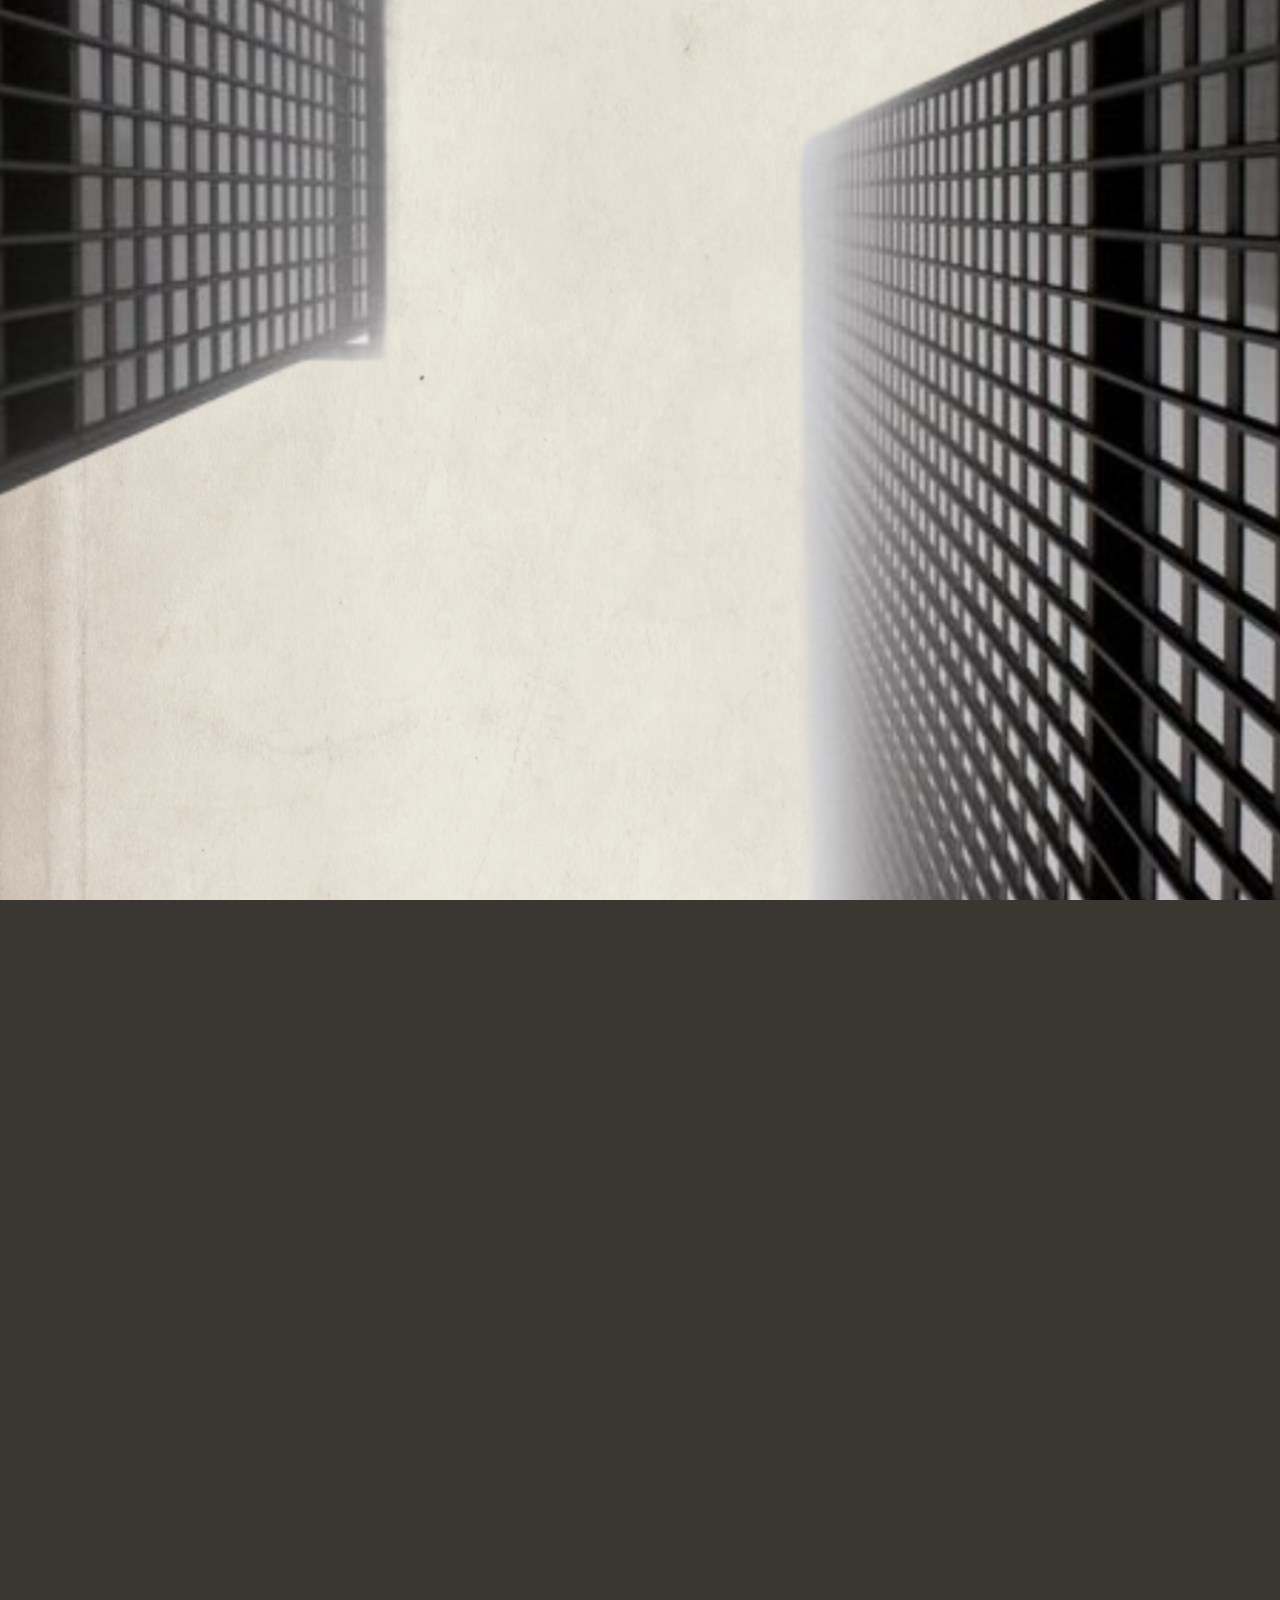
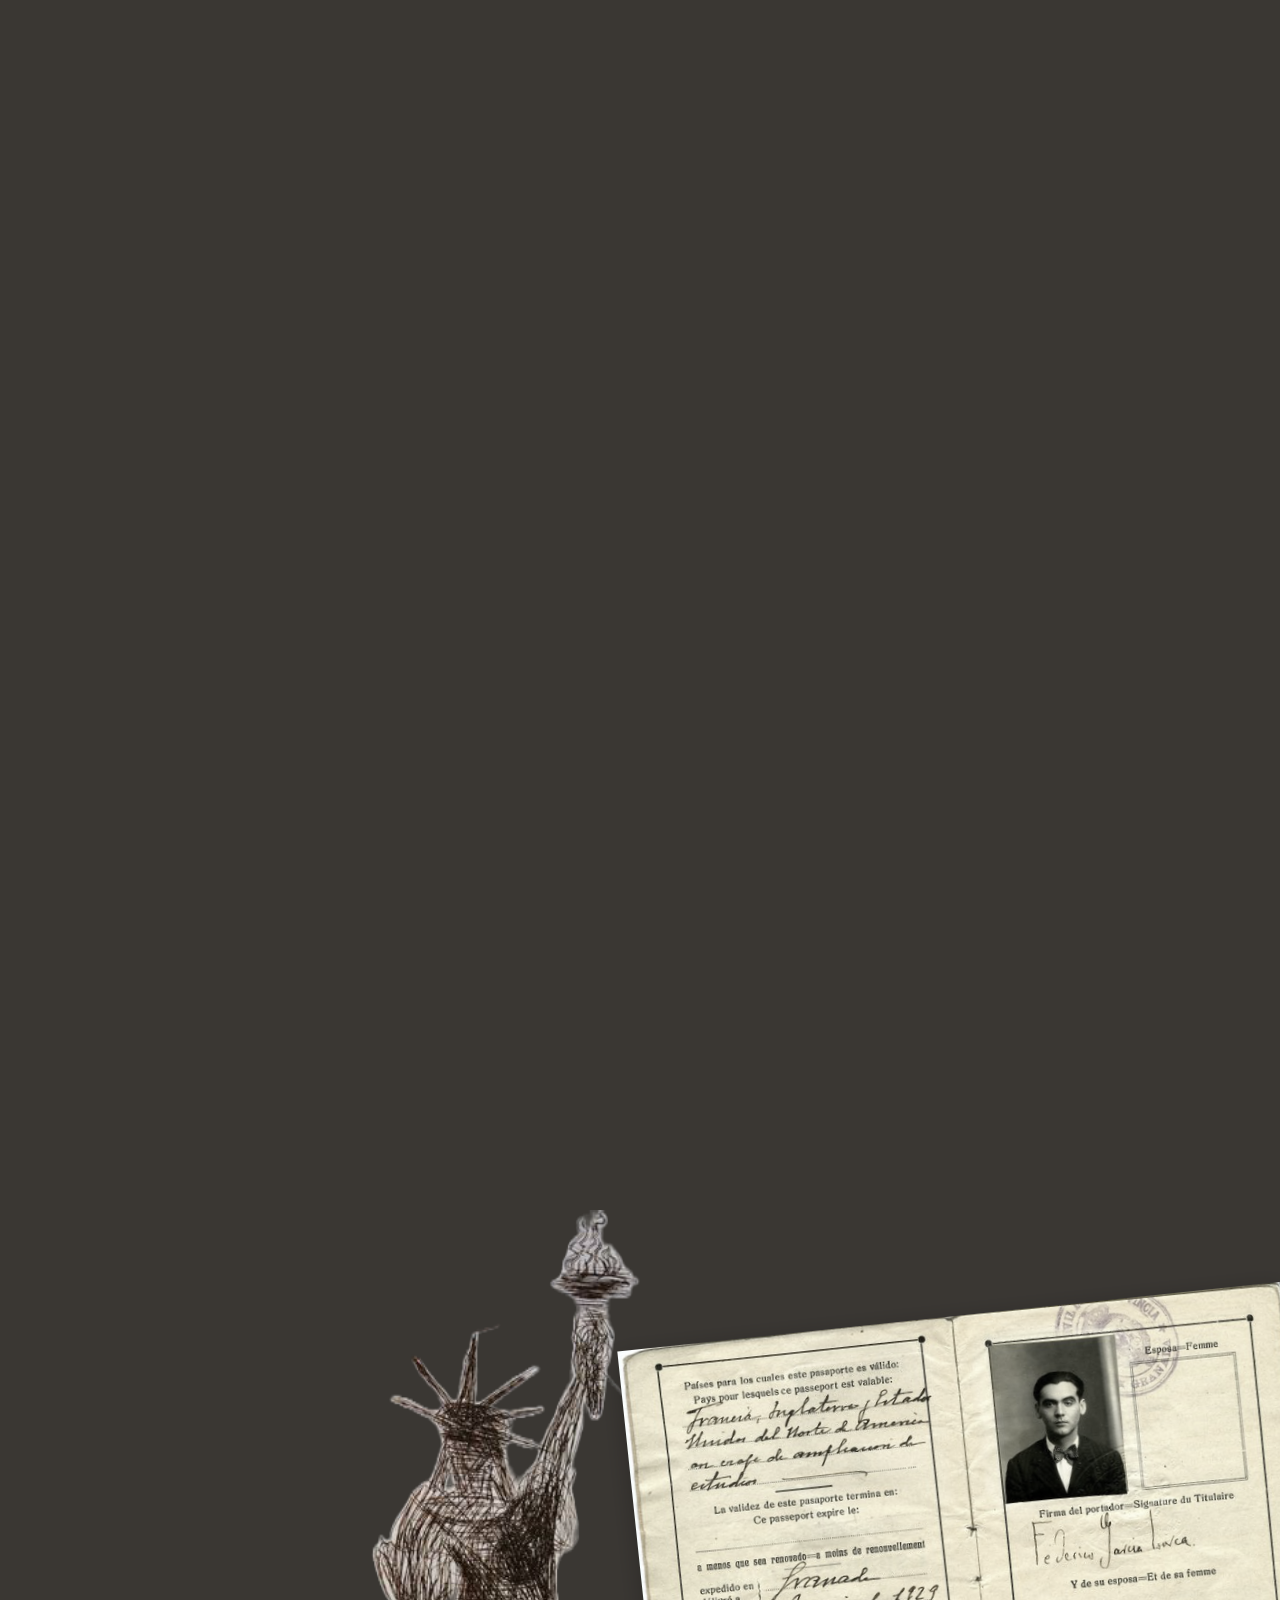
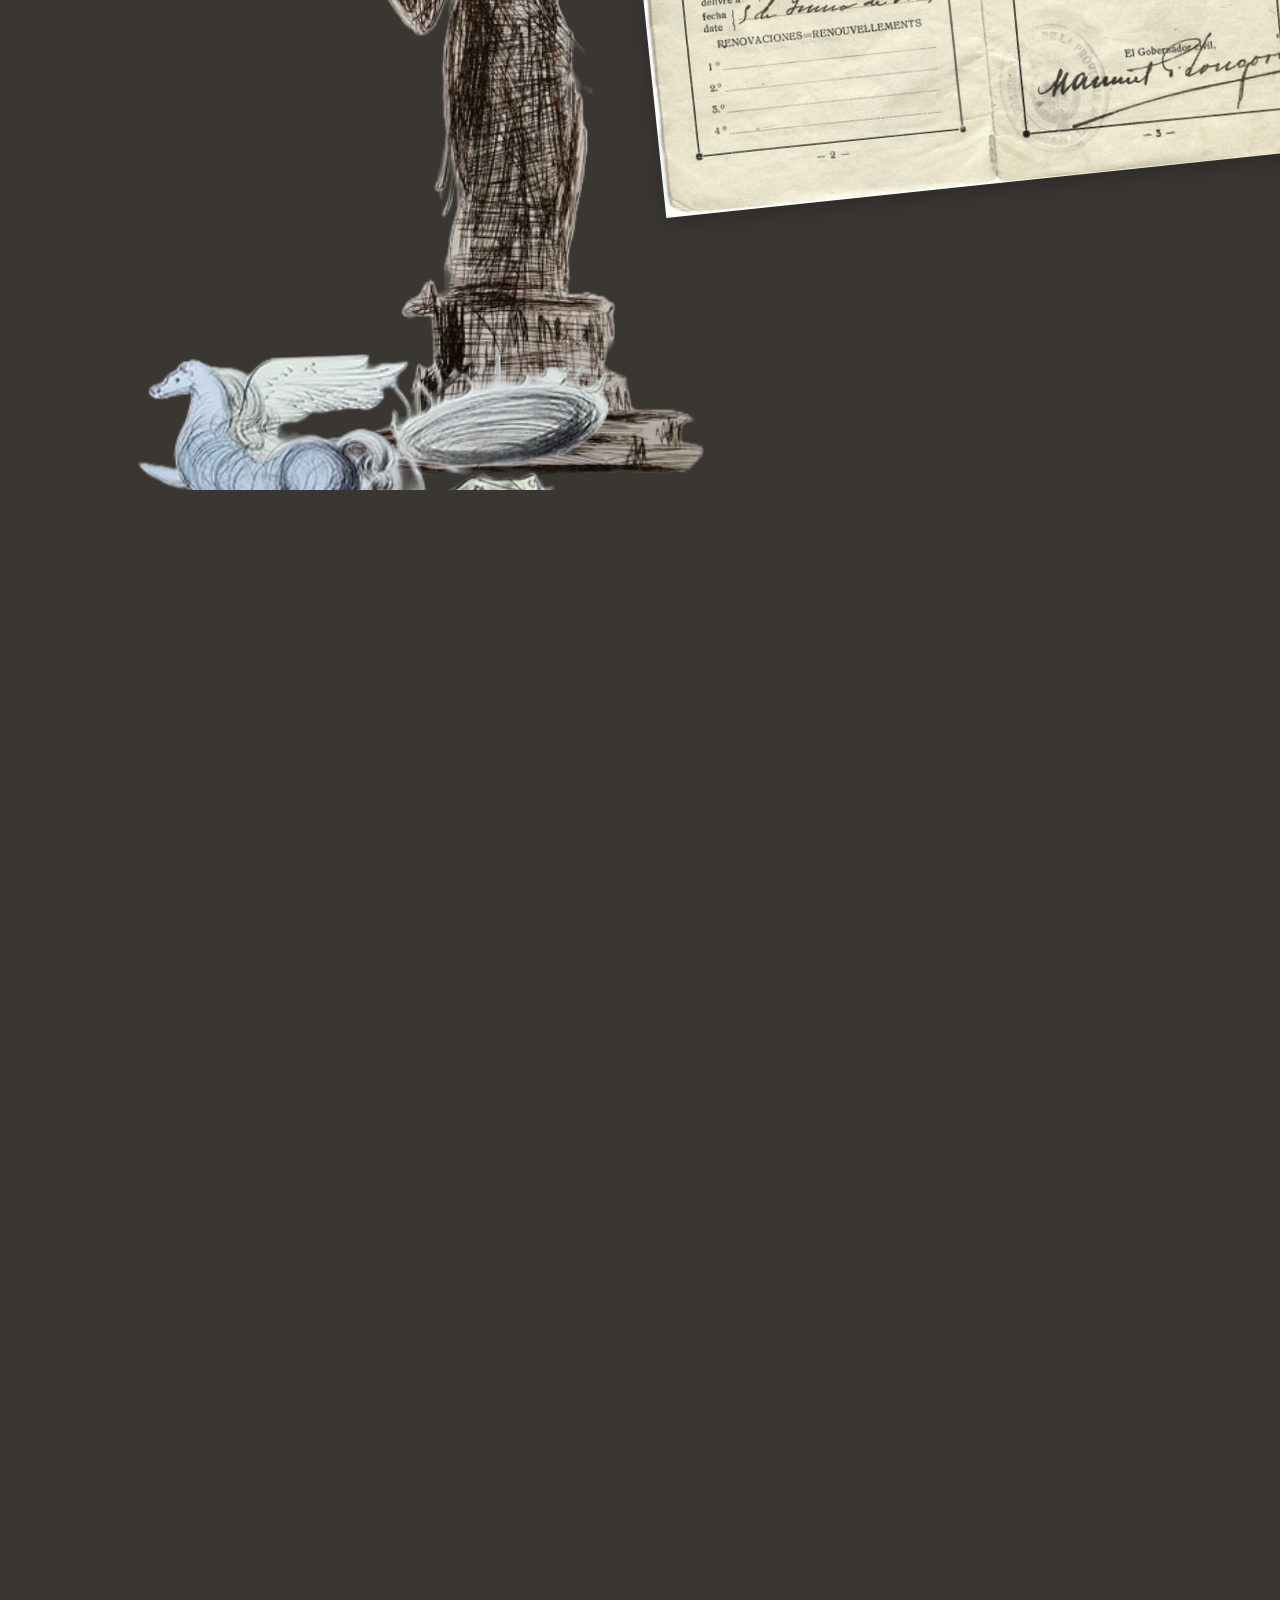
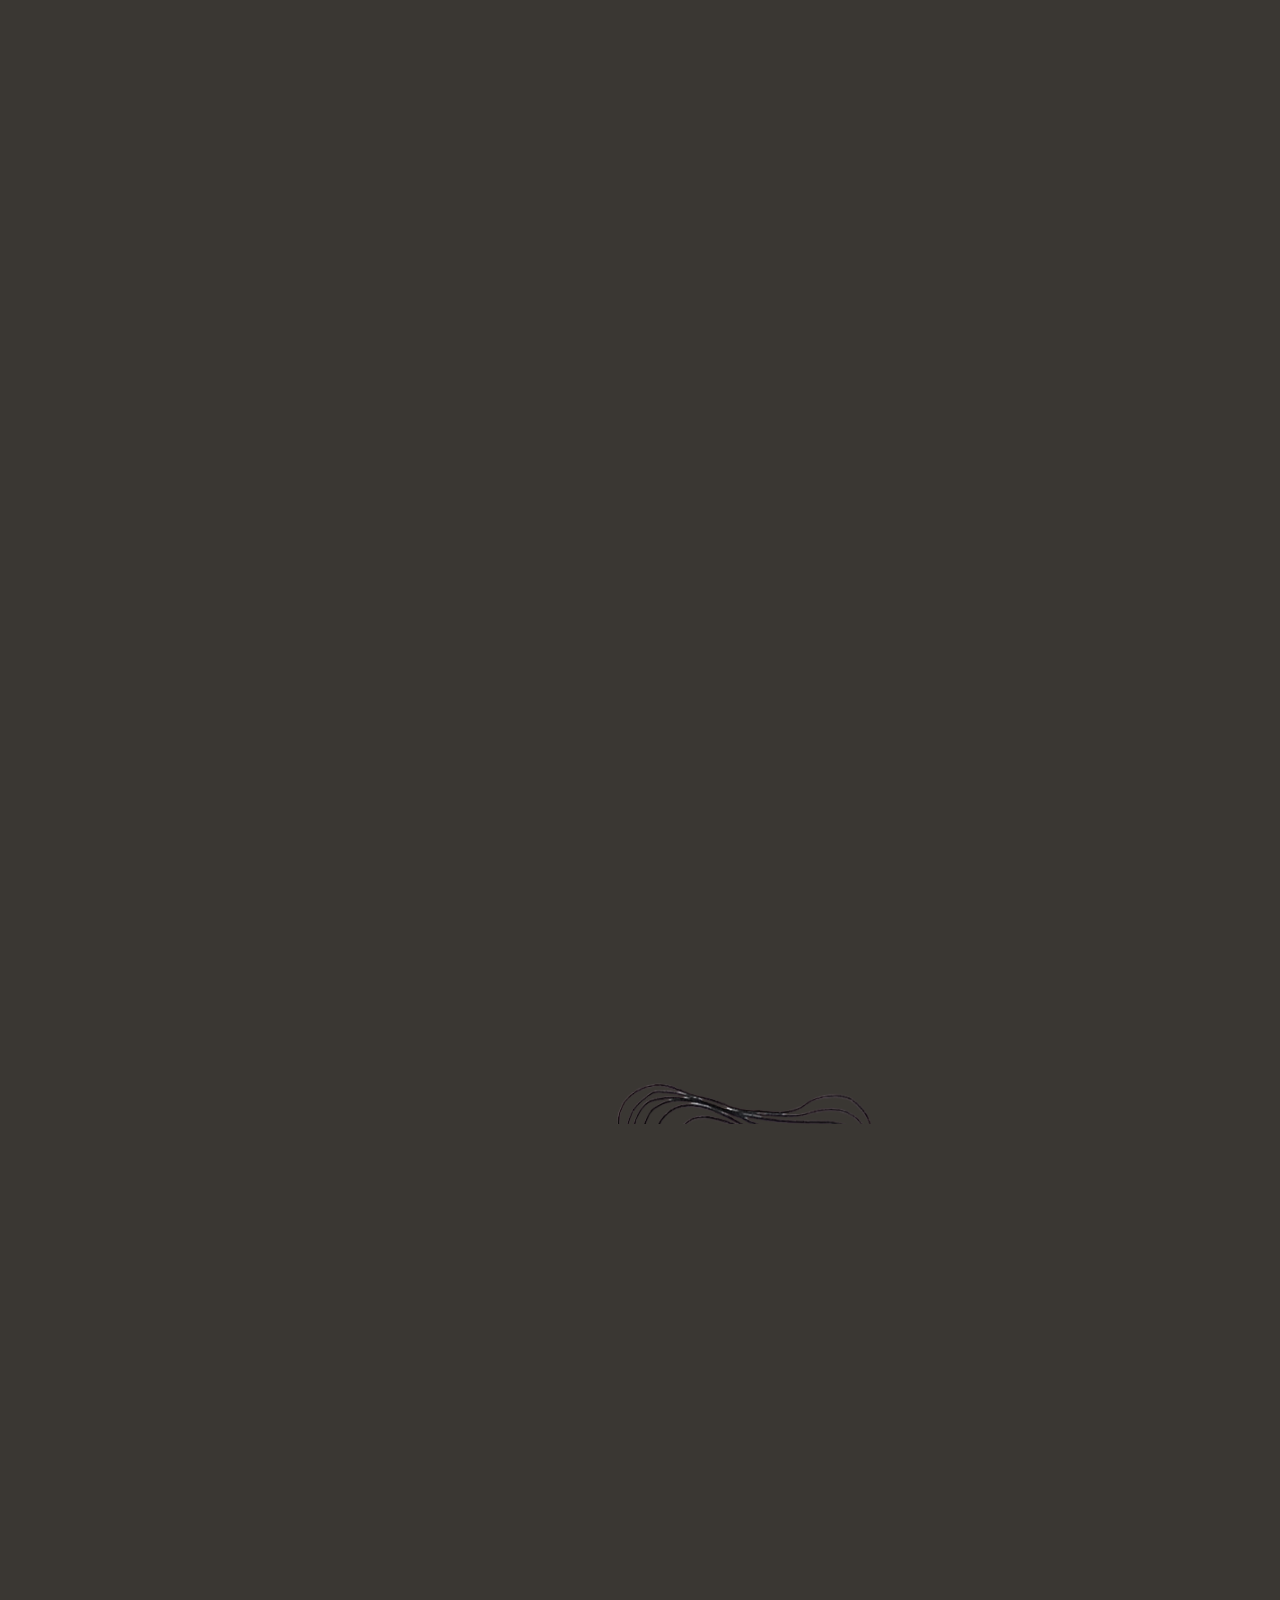
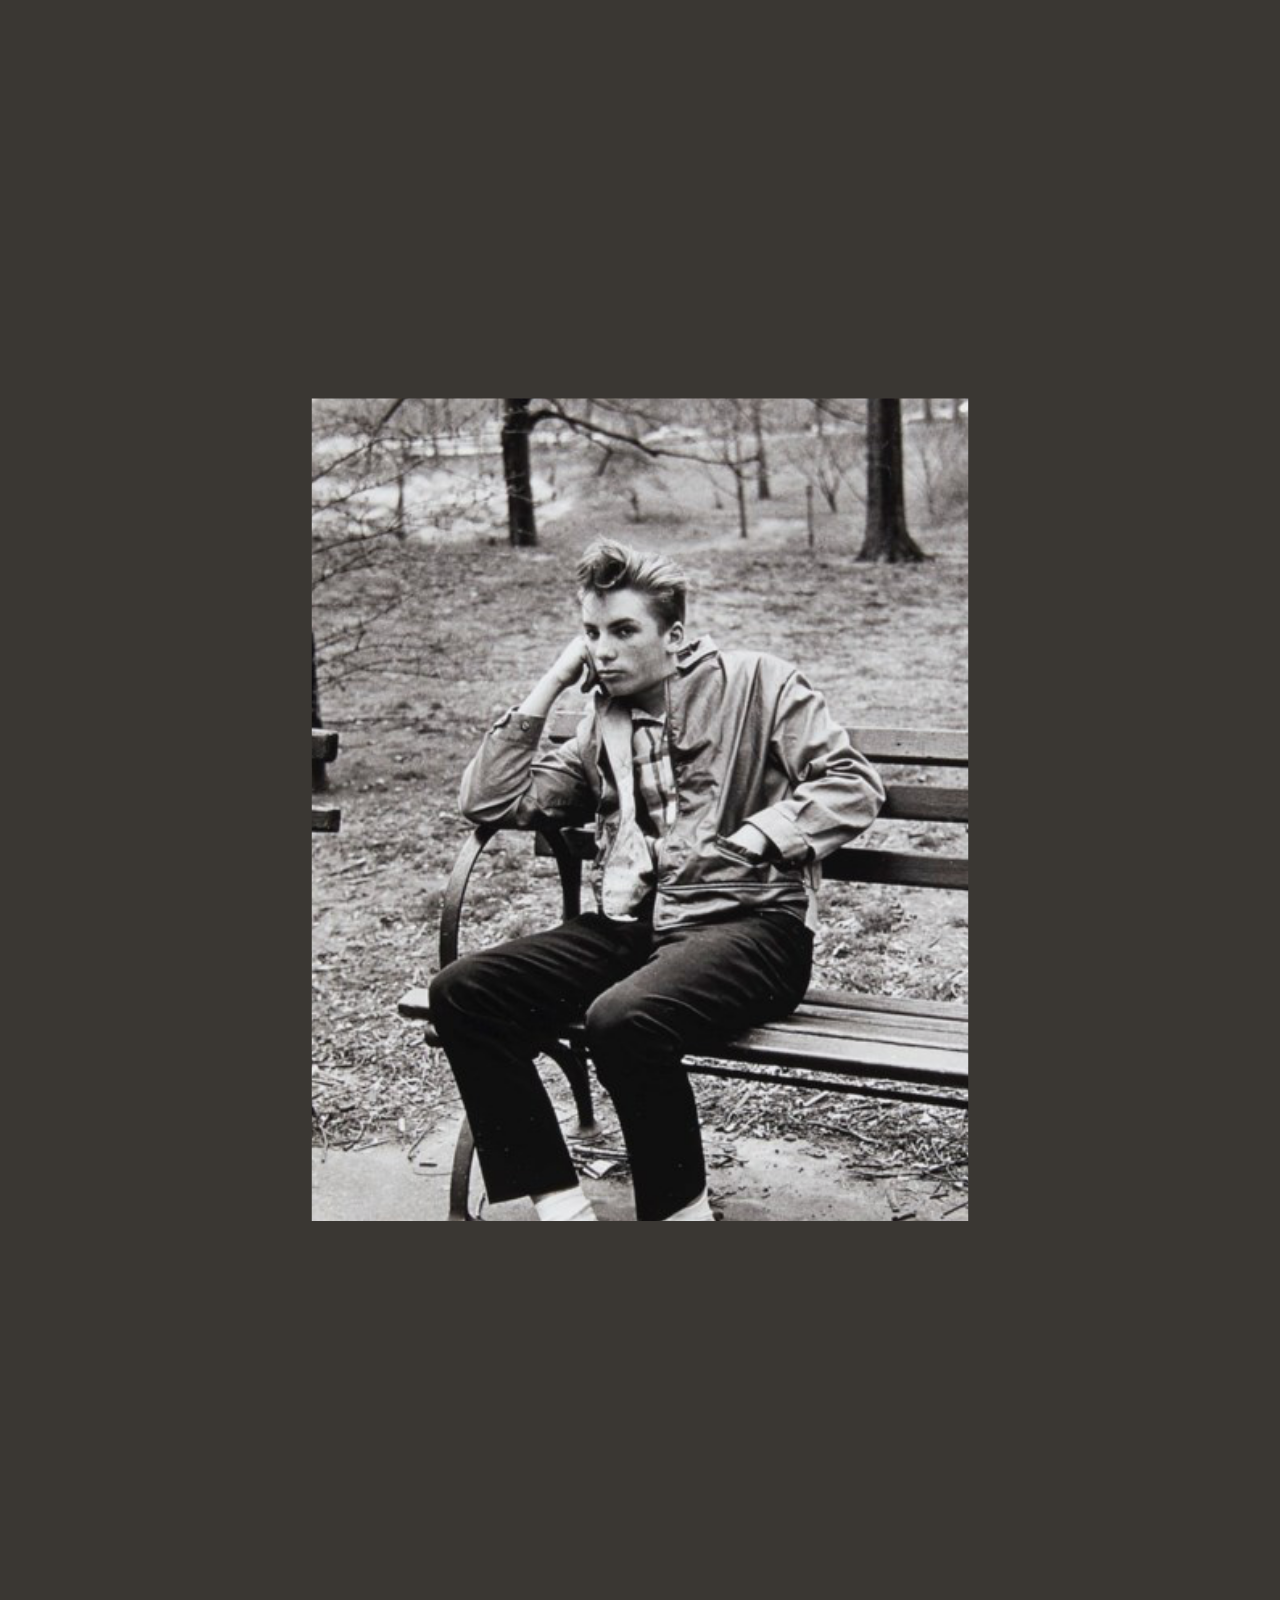
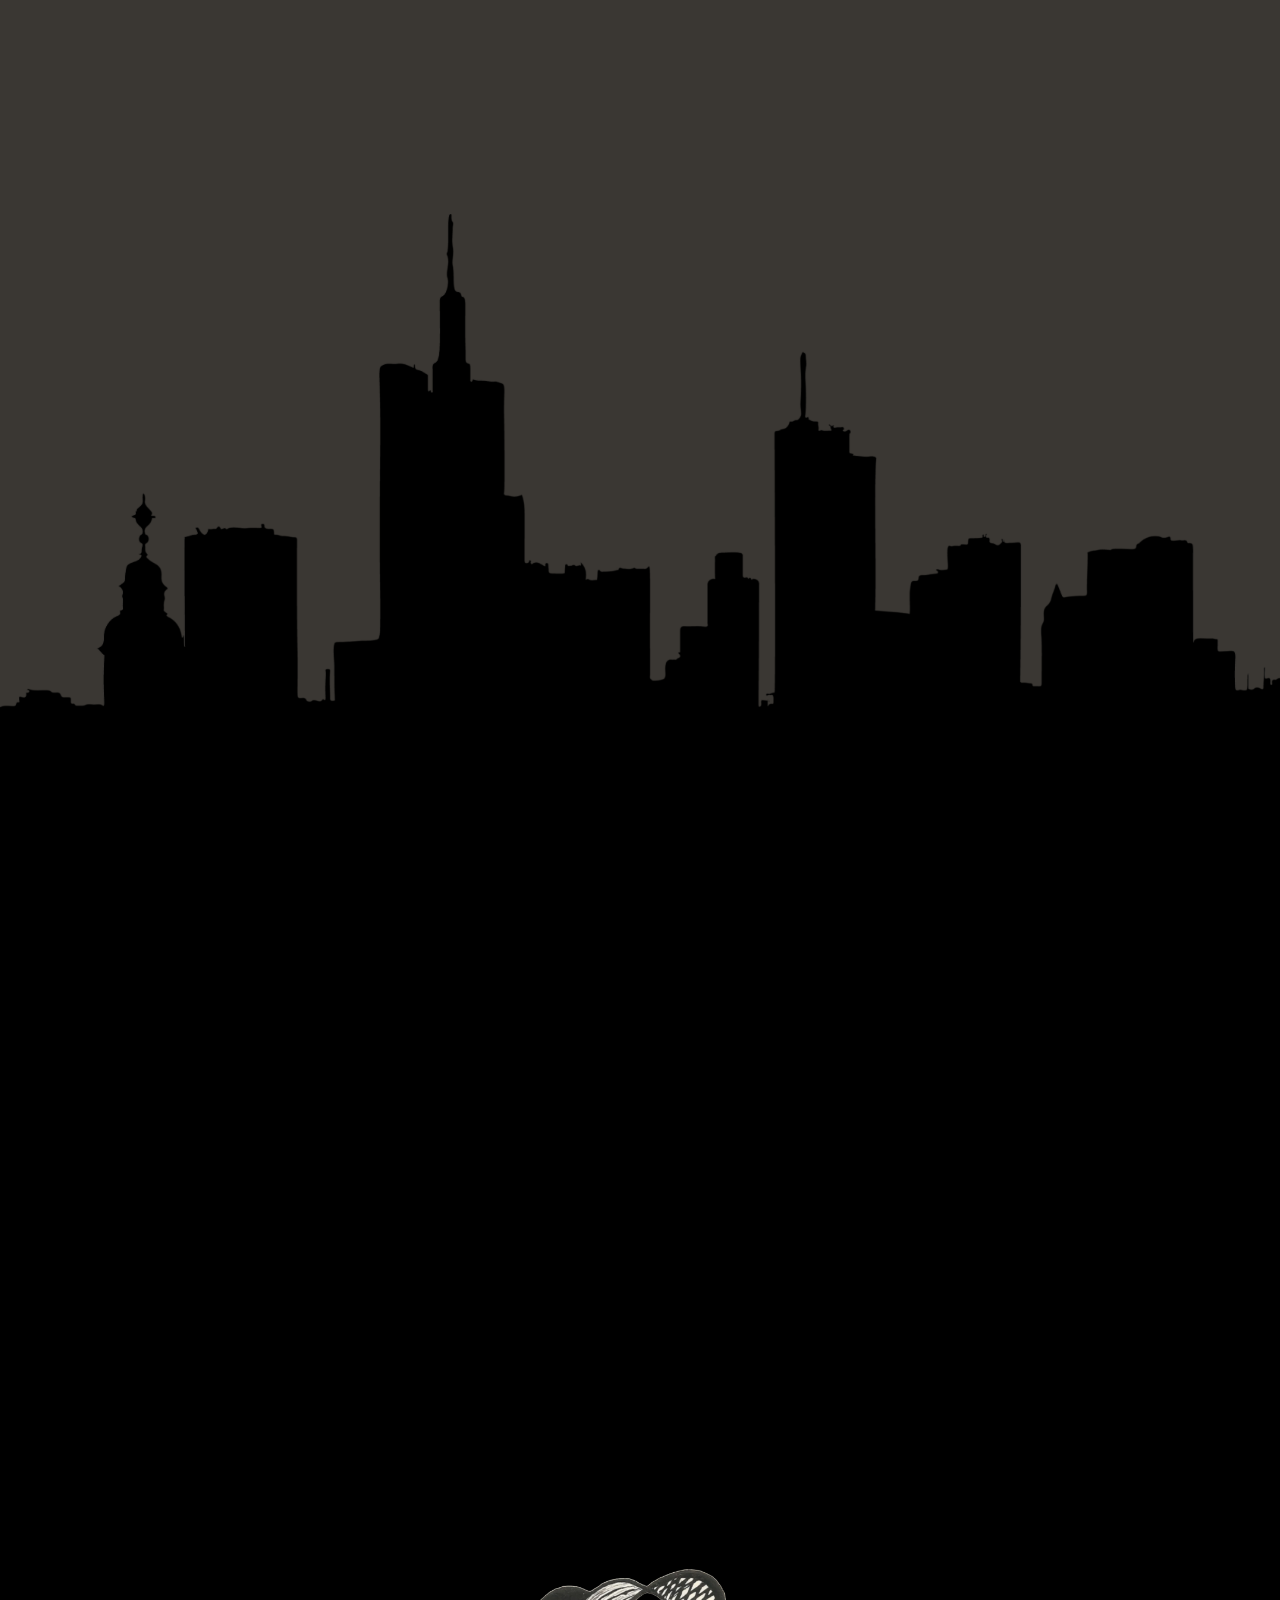
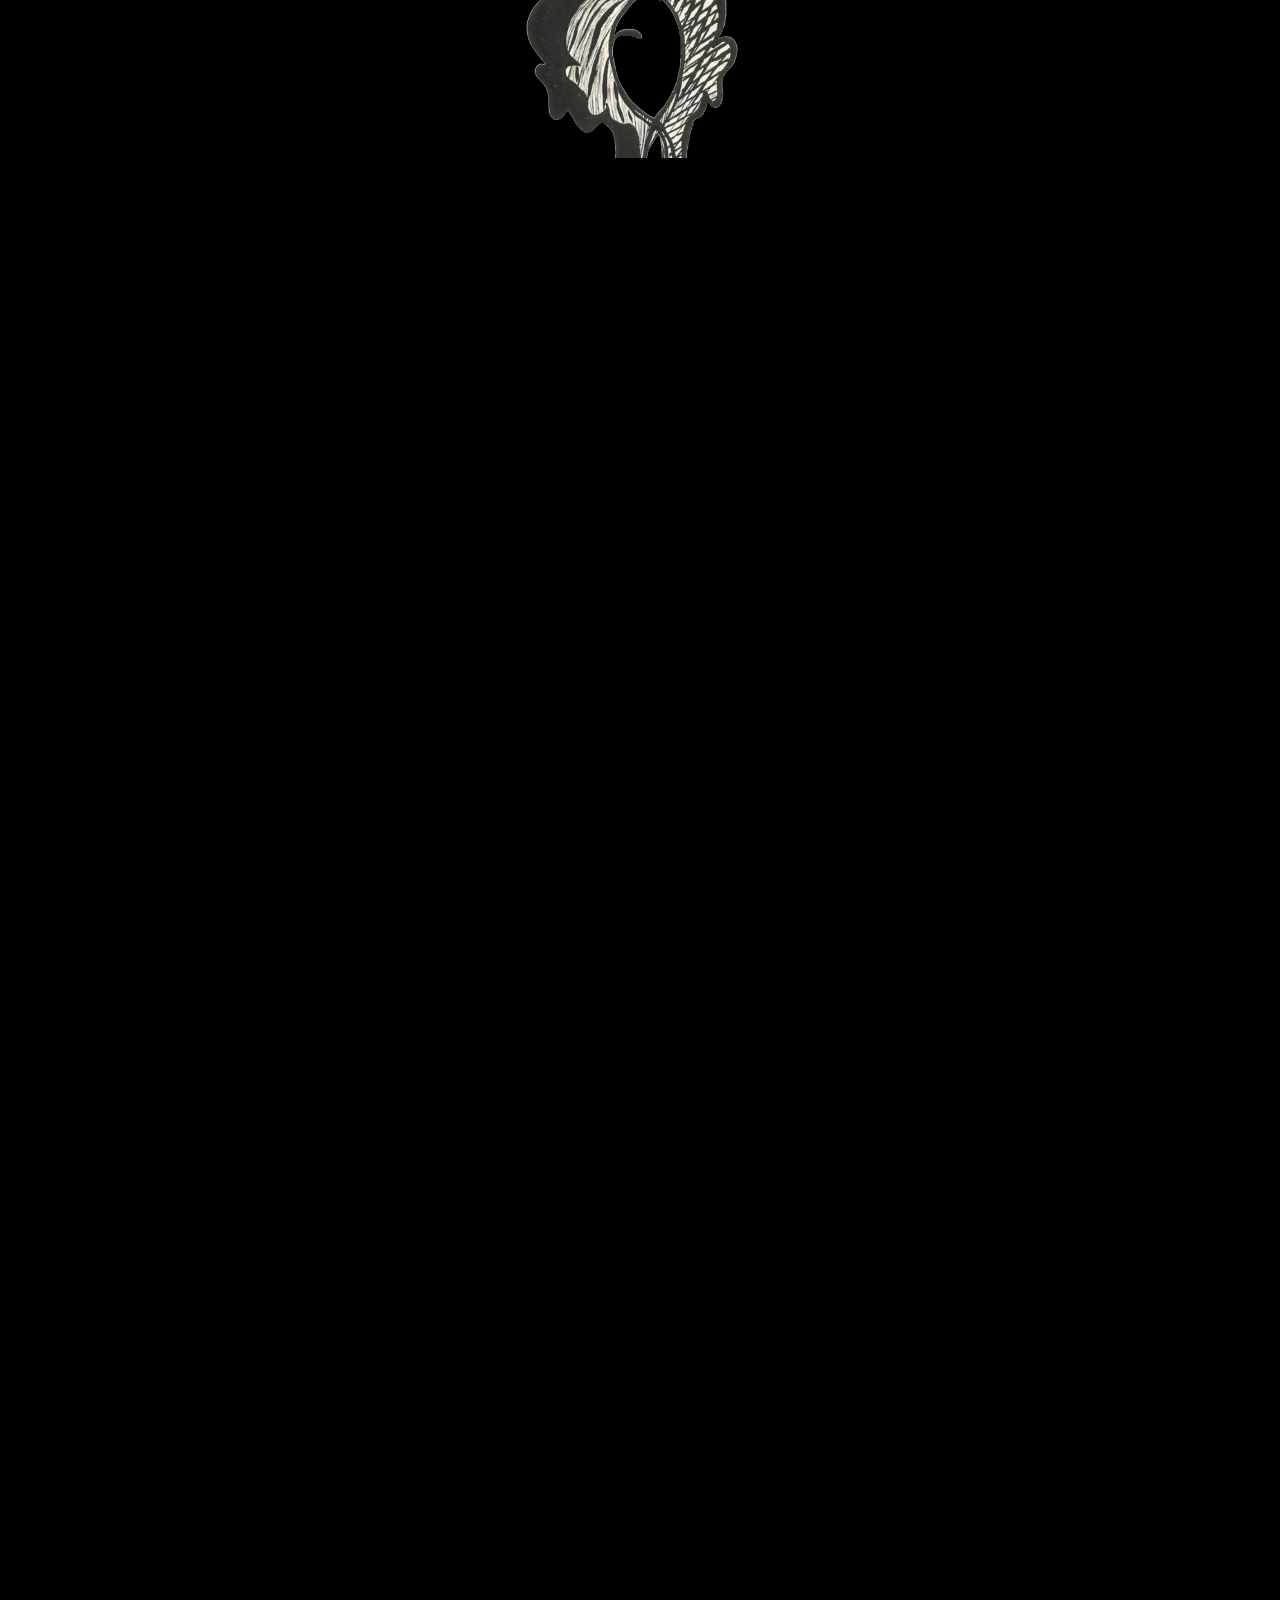
<file: project2/index.html>
<!DOCTYPE html>
<html lang="en">
<head>
  <meta charset="UTF-8">
  <meta name="viewport" content="width=device-width, initial-scale=1">
  <!-- Special Elite font from Google Fonts -->
  <link rel="preconnect" href="https://fonts.googleapis.com">
  <link rel="preconnect" href="https://fonts.gstatic.com" crossorigin>
  <link href="https://fonts.googleapis.com/css2?family=Special+Elite&display=swap" rel="stylesheet">
  <link rel="stylesheet" href="style.css">
</head>
<body>
  <section class="verse1">
    <div class="scroll-frame">
      <img class="scroll-image" src="images/1.png" alt="Looking up between New York skyscrapers">
    </div>
  </section>
  <section class="verse2-4">
    <div class="paseo-bg"></div>
    <img class="passport" src="images/2pasaporte.jpg" alt="Old passport page with a photo of Lorca">
    <div class="scroll-frame">
      <div class="statue-window">
        <div class="window-paper"></div>
        <img class="statue" src="images/2statue.png" alt="Dali sketch of the Statue of Liberty">
        <img class="serpent" src="images/3serpent.png" alt="Dali Sea serpent">
      </div>
    </div>
  </section>
  <section class="verse5-6">
  </section>
  <section class="verse7-8">
    <div class="gray-tint"></div>
    <div class="scroll-frame">
      <img class="hair" src="images/lines.png" alt="Flowing lines rising like hair or smoke">
    </div>
  </section>
  <section class="verse9-10">
    <div class="scroll-frame">
      <div class="boy" role="img" aria-label="Boy sitting on a park bench"></div>
    </div>
  </section>
  <!-- River background: stays fixed once the river fills the screen -->
  <div class="river-bg"></div>
  <img class="butterfly" src="images/7fly.png" alt="Butterfly">
  <section class="verse11">
    <img class="skyline" src="images/8siluette.png" alt="Black silhouette of a city skyline">
  </section>
  <section class="verse12">
    <div class="scroll-frame">
      <div class="faces" role="img" aria-label="Drawing of two faces"></div>
    </div>
  <!--CREDIT: AI, specifically Claude code, was used to translate original design visions and ideas into other technical possibilities beyond the concepts learned in class. The initial design inspiration was previously shown to the instructor (also found in the Canva visionboard), and some technical concepts were taken from there. It also helped in accelerating time-consuming, repetitive production tasks, and especially troubleshooting (fixing bugs beyond the class' level).However, the workings of the code were deliberaty and understood.Please reach out to lgarciabononad@fordham.edu, if such use went beyond accepted expectations, in order to make revisions or add more comments explaining its workings.-->
  </section>
  <!-- POEM: "Vuelta de paseo" by Federico García Lorca
       Each line stays fixed on the screen and fades in and out
       as you scroll (see the POEM part of script.js).
       data-section = which section the line belongs to
       data-start   = how many screens into that section it starts appearing
       data-end     = how many screens into that section it is gone
       --x / --y    = where the line sits on the screen -->
  <div class="poem">
    <p class="poem-line" data-section="verse1" data-start="1" data-end="2.9"
       style="--x: 50%; --y: 42%;">Murdered by<br>the sky.</p>

    <p class="poem-line" data-section="verse2-4" data-start="0.35" data-end="0.95"
       style="--x: 74%; --y: 50%;">Among the forms<br>that move toward<br>the snake</p>
    <p class="poem-line" data-section="verse2-4" data-start="1.45" data-end="2.0"
       style="--x: 74%; --y: 50%;">and the forms<br>searching for crystal</p>

    <p class="poem-line" data-section="verse7-8" data-start="0.3" data-end="1.75"
       style="--x: 50%; --y: 28%;">I will let my hair grow.</p>

    <p class="poem-line" data-section="verse9-10" data-start="1.2" data-end="2.45"
       style="--x: 20%; --y: 45%;">With the<br>limbless<br>tree that<br>cannot sing</p>
    <p class="poem-line" data-section="verse9-10" data-start="1.45" data-end="2.45"
       style="--x: 80%; --y: 45%;">and the boy<br>with the<br>white egg<br>face.</p>
    <p class="poem-line" data-section="verse9-10" data-start="2.45" data-end="3.05"
       style="--x: 15%; --y: 45%;">With the<br>broken-<br>headed<br>animals</p>
    <p class="poem-line" data-section="verse9-10" data-start="2.45" data-end="3.05"
       style="--x: 85%; --y: 45%;">and the<br>ragged<br>water of<br>dry feet.</p>

    <p class="poem-line light" data-section="verse11" data-start="-0.75" data-end="0.05"
       style="--x: 50%; --y: 14%;"></p>

    <p class="poem-line light" data-section="verse12" data-start="-0.55" data-end="0.3"
       style="--x: 50%; --y: 42%;">With all that is tired, deaf-<br>mute, and a butterfly<br>drowned in an inkwell.</p>
    <p class="poem-line light" data-section="verse12" data-start="0.6" data-end="1.4"
       style="--x: 76%; --y: 45%;">Stumbling onto my<br>face, different<br>every day.</p>
    <p class="poem-line light poem-last" data-section="verse12" data-start="1.4" data-end="99"
       style="--x: 76%; --y: 50%;">Murdered by the<br>sky!</p>

    <!-- Only shows while hovering over the faces (replaces the last line) -->
    <p class="poem-line light poem-title" data-section="verse12" data-start="1.4" data-end="99"
       style="--x: 76%; --y: 50%;">“Back From a<br>Walk”<br>By Federico García<br>Lorca &amp; Art by<br>Salvador Dalí</p>
  </div>

  <script src="script.js" defer></script>
</body>
</html>
</file>
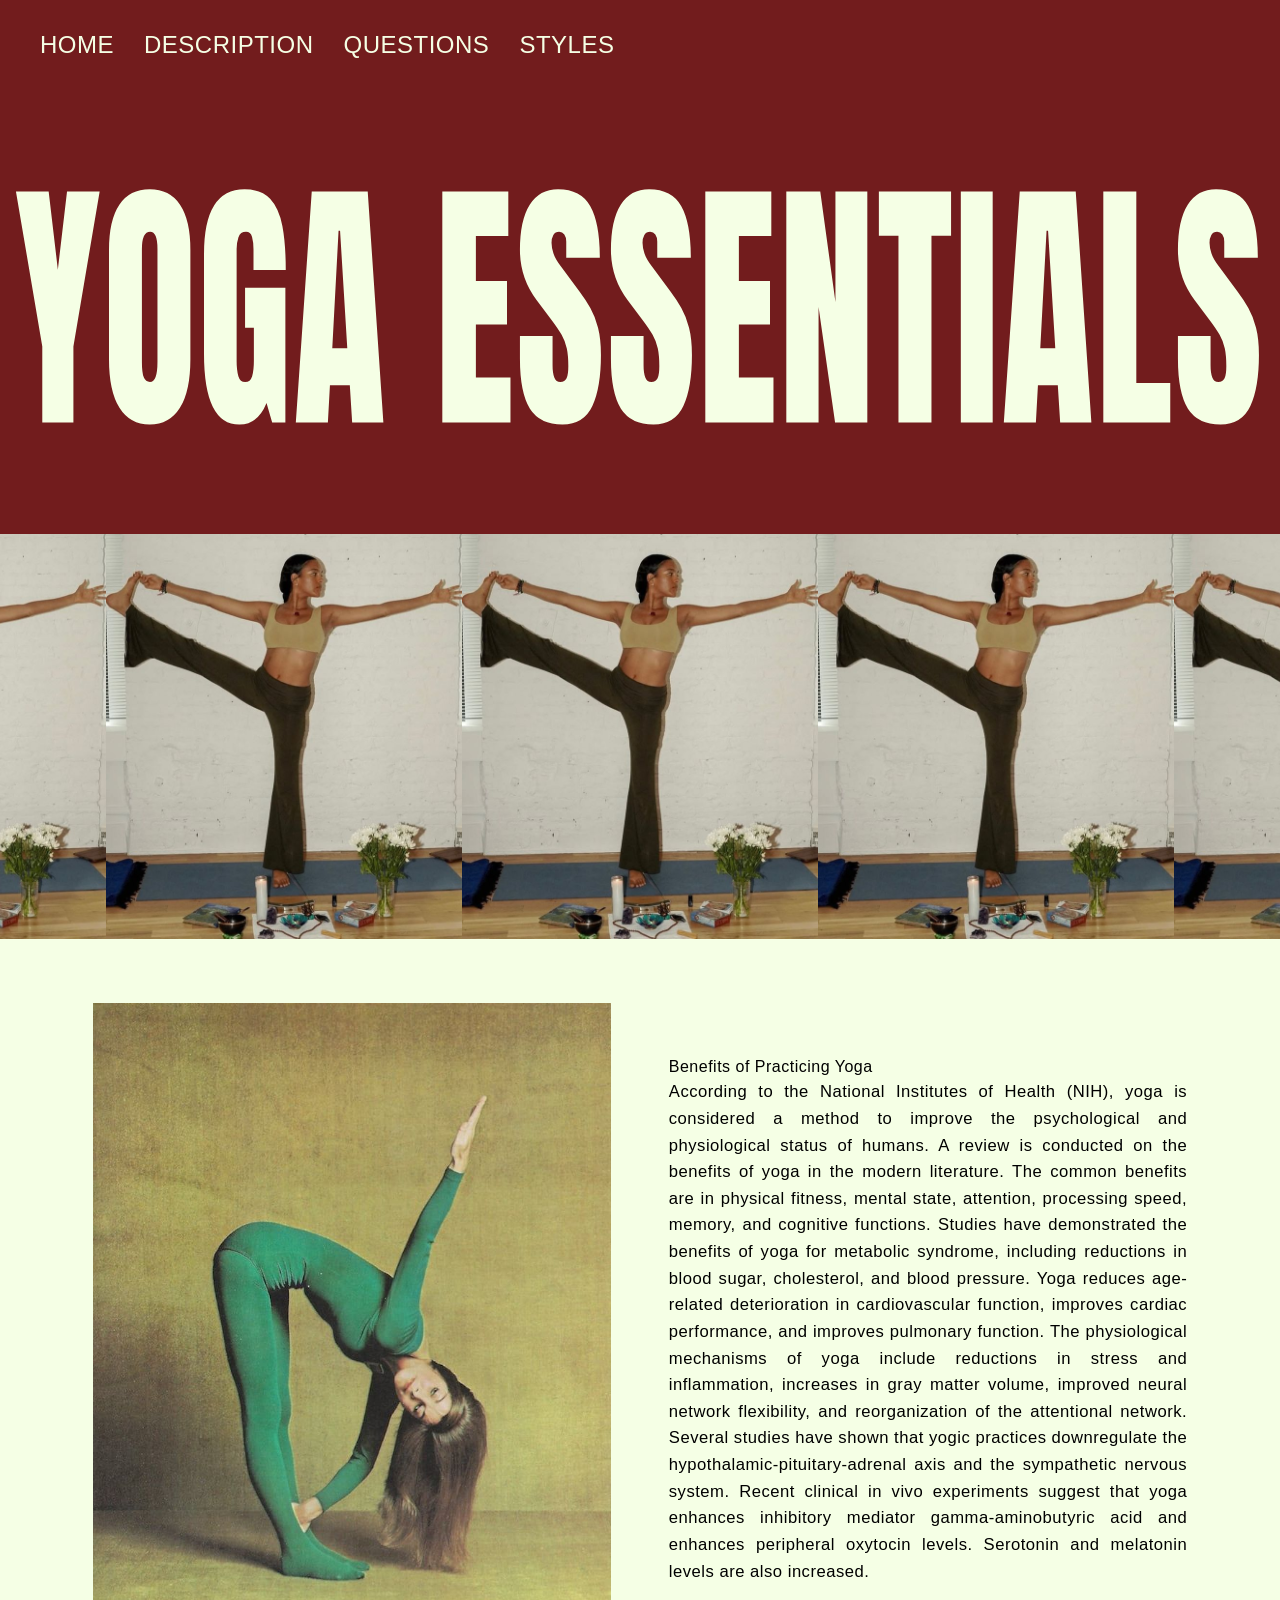
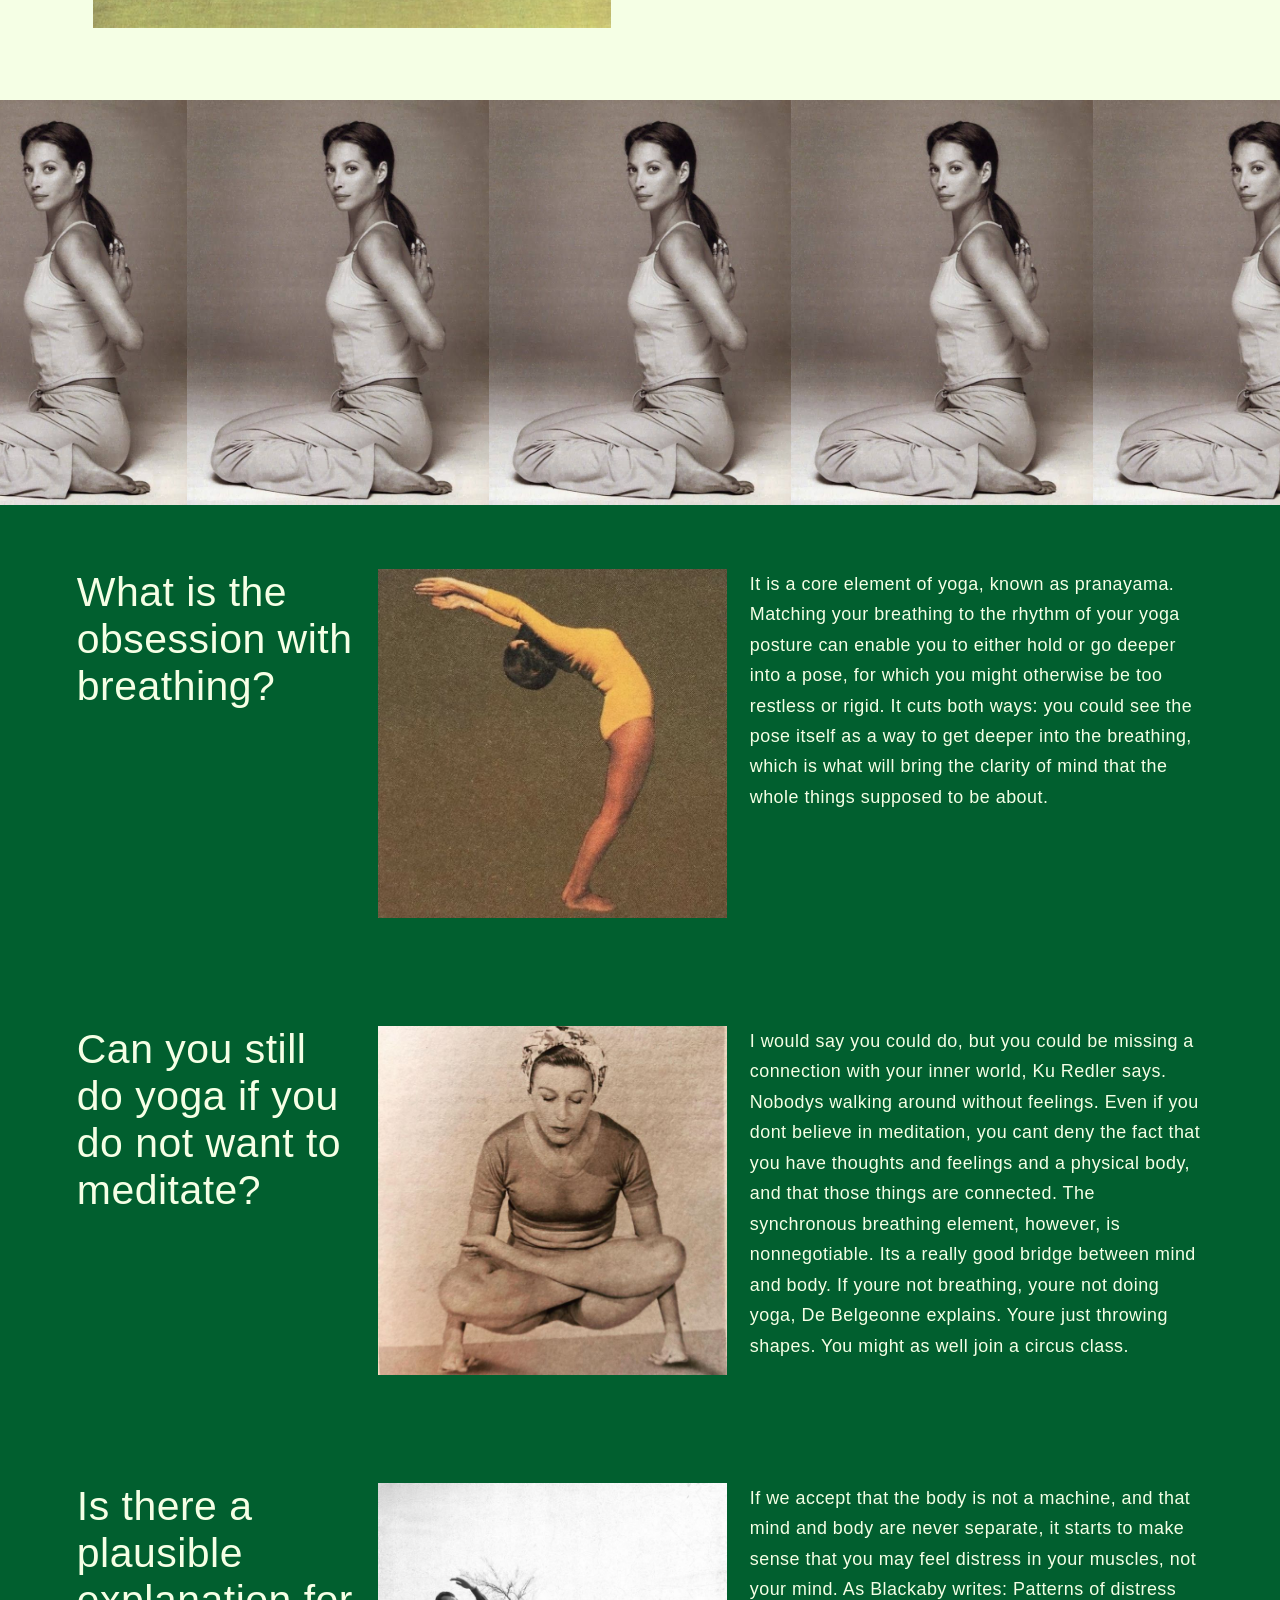
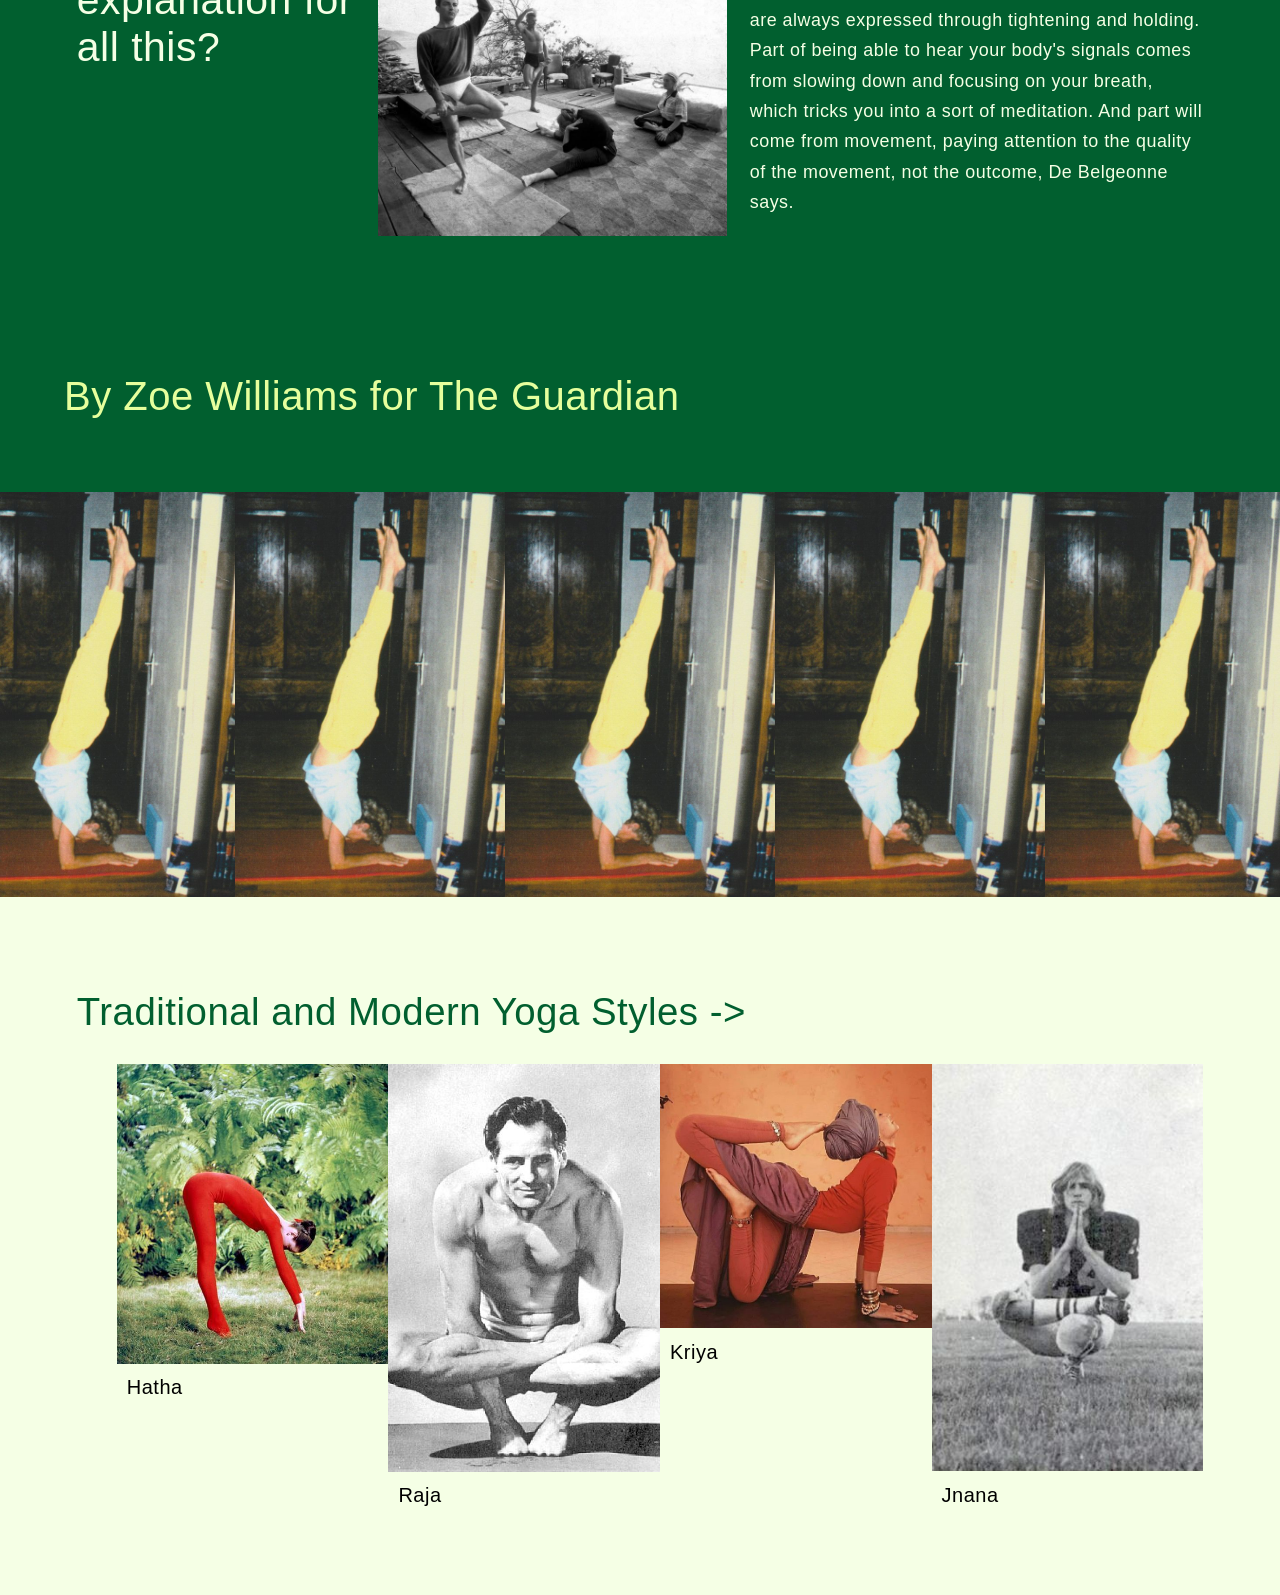
<file: project1/project1-final/index.html>
<!DOCTYPE html>
<html>
  <head>
    <meta name="viewport" content="width=device-width, initial-scale=1.0">
    <title>Yoga Essentials</title>
    <link rel="preconnect" href="https://fonts.googleapis.com">
    <link rel="preconnect" href="https://fonts.gstatic.com" crossorigin>
    <!-- Updated Google Fonts link to include Anton SC -->
    <link href="https://fonts.googleapis.com/css2?family=Anton+SC&family=Google+Sans+Flex:opsz,wght@6..144,1..1000&display=swap" rel="stylesheet">
    <link rel="stylesheet" href="style.css">
  </head>
  <body>
    <nav id="navbar">
            <ul>
                <li><a href="#HOME">HOME</a></li>
                <li><a href="#DESCRIPTION">DESCRIPTION</a></li>
                <li><a href="#QUESTIONS">QUESTIONS</a></li>
                <li><a href="#STYLES">STYLES</a></li>
            </ul>
    </nav>
<!-- first section: header -->
    <section id="HOME">
        <header>
            <h1 class="anton-sc-regular">YOGA ESSENTIALS</h1>
        </header>
    </section>

<!-- IMAGE CHAIN -->
    <section id="IMAGECHAIN"></section>
<!-- second section: description -->
    <section id="DESCRIPTION">
        <div>
            <img src="images/photo5.jpg" alt="Yoga Pose" class="description-img">
        </div>
        <div class="description-text">
            <c>Benefits of Practicing Yoga</h4>
            <p>According to the National Institutes of Health (NIH), yoga is considered a method to improve the psychological and physiological status of humans. A review is conducted on the benefits of yoga in the modern literature. The common benefits are in physical fitness, mental state, attention, processing speed, memory, and cognitive functions. Studies have demonstrated the benefits of yoga for metabolic syndrome, including reductions in blood sugar, cholesterol, and blood pressure. Yoga reduces age-related deterioration in cardiovascular function, improves cardiac performance, and improves pulmonary function. The physiological mechanisms of yoga include reductions in stress and inflammation, increases in gray matter volume, improved neural network flexibility, and reorganization of the attentional network. Several studies have shown that yogic practices downregulate the hypothalamic-pituitary-adrenal axis and the sympathetic nervous system. Recent clinical in vivo experiments suggest that yoga enhances inhibitory mediator gamma-aminobutyric acid and enhances peripheral oxytocin levels. Serotonin and melatonin levels are also increased.</p>
        </div>
    </section>

<!-- IMAGE CHAIN 2-->
    <section id="IMAGECHAIN2"></section>

<!-- third section: selector/questions -->
    <section id="QUESTIONS">
        <div class="question1">
            <div class="question1-question">
                <h4>What is the obsession with breathing?</h4>
            </div>

            <div>
                <img src="images/photo7.jpg" alt="Yoga Pose" class="question1-image">
            </div>

            <div class="question1-text">
                <p>It is a core element of yoga, known as pranayama. Matching your breathing to the rhythm of your yoga posture can enable you to either hold or go deeper into a pose, for which you might otherwise be too restless or rigid. It cuts both ways: you could see the pose itself as a way to get deeper into the breathing, which is what will bring the clarity of mind that the whole things supposed to be about.</p>
            </div>
        </div>

        <div class="question2">
            <div class="question2-question">
                <h4>Can you still do yoga if you do not want to meditate?</h4>
            </div>

            <div>
                <img src="images/photo8.jpg" alt="Yoga Pose" class="question2-image">
            </div>

            <div class="question2-text">
                <p>I would say you could do, but you could be missing a connection with your inner world, Ku Redler says. Nobodys walking around without feelings. Even if you dont believe in meditation, you cant deny the fact that you have thoughts and feelings and a physical body, and that those things are connected.  The synchronous breathing element, however, is nonnegotiable. Its a really good bridge between mind and body. If youre not breathing, youre not doing yoga, De Belgeonne explains. Youre just throwing shapes. You might as well join a circus class.</p>
            </div>
        </div>

        <div class="question3">
            <div class="question3-question">
                <h4>Is there a plausible explanation for all this?</h4>
            </div>

            <div>
                <img src="images/photo9.jpg" alt="Yoga Pose" class="question3-image">
            </div>

            <div class="question3-text">
                <p>If we accept that the body is not a machine, and that mind and body are never separate, it starts to make sense that you may feel distress in your muscles, not your mind. As Blackaby writes: Patterns of distress are always expressed through tightening and holding.  Part of being able to hear your body's signals comes from slowing down and focusing on your breath, which tricks you into a sort of meditation. And part will come from movement, paying attention to the quality of the movement, not the outcome, De Belgeonne says.</p>
            </div>
        </div>

    </section>

    <section><div class="credit"><h5>By Zoe Williams for The Guardian </h5></div></section>

<!-- IMAGE CHAIN 3-->
    <section id="IMAGECHAIN3"></section>

<!-- fourth section: image poses -->
    <section id="STYLES">
        <div> <h4>Traditional and Modern Yoga Styles -> </h4></div>
        
        <div class="grid">
            <div><img src="images/gp1.jpg" alt="Yoga Pose" class="grid-img"><h5>Hatha</h5></div>
            <div><img src="images/gp2.jpg" alt="Yoga Pose" class="grid-img"><h5>Raja</h5></div>
            <div><img src="images/gp7.jpg" alt="Yoga Pose" class="grid-img"><h5>Kriya</h5></div>
            <div><img src="images/gp6.jpg" alt="Yoga Pose" class="grid-img"><h5>Jnana</h5></div>
            <div><img src="images/gp5.jpg" alt="Yoga Pose" class="grid-img"><h5>Bhakti</h5></div>
            <div><img src="images/gp4.jpg" alt="Yoga Pose" class="grid-img"><h5>Kundalini</h5></div>
            <div><img src="images/gp3.jpg" alt="Yoga Pose" class="grid-img"><h5>Vinyasa</h5></div>
            <div><img src="images/gp8.jpg" alt="Yoga Pose" class="grid-img"><h5>Ashtanga</h5></div>
            <div><img src="images/gp9.jpg" alt="Yoga Pose" class="grid-img"><h5>Iyengar</h5></div>
            <div><img src="images/gp10.jpg" alt="Yoga Pose" class="grid-img"><h5>Yin</h5></div>
        </div>

    </section>
  </body>
</html>
</file>
<file: style.css>
* {
  box-sizing: border-box;
  margin: 0;
  padding: 0;
}

body {
  font-family: "Special Elite", "Courier New", monospace;
  background-color: #3a3733;
  color: #ede7db;
}

body::before {
  content: "";
  position: fixed;
  inset: 0;
  z-index: -1;
  background-image: url("images/background.png");
  background-size: cover;
  background-position: center;
  background-repeat: no-repeat;
  filter: saturate(0.4);
}

.verse1,
.verse2-4 {
  --progress: 0;
  position: relative;
}

.verse1 {
  height: 350vh;
  height: 350svh;
}

.verse2-4 {
  overflow-x: clip;
  height: 450vh;
  height: 450svh;
  margin-top: -40vh;
  margin-top: -40svh;
}

.scroll-frame {
  position: sticky;
  top: 0;
  height: 100vh;
  height: 100svh;
  width: 100%;
  overflow: hidden;
}

.scroll-image {
  --zoom-start: 1.8;
  --move-start: -25%;

  display: block;
  width: 100%;
  height: 100%;
  object-fit: cover;
  object-position: center;
  transform:
    translateY(calc(var(--move-start) * (1 - var(--progress))))
    scale(calc(var(--zoom-start) - (var(--zoom-start) - 1) * var(--progress)));
  will-change: transform;
}

.statue {
  --grow-start: 1.15;

  position: absolute;
  left: 14vw;
  bottom: 0vh;
  bottom: 0svh;
  height: 100vh;
  height: 100svh;
  width: auto;
  transform-origin: bottom center;
  --start-offset: -15vw;
  --start-drop: 20vh;

  transform:
    translate(
      calc((1 - var(--statue-grow, 1)) * var(--start-offset)),
      calc((1 - var(--statue-grow, 1)) * var(--start-drop))
    )
    scale(calc(var(--grow-start) + (1 - var(--grow-start)) * var(--statue-grow, 1)));
  will-change: transform;
}

.serpent {
  position: absolute;
  left: 12vw;
  bottom: 3vh;
  bottom: 3svh;
  height: 86vh;
  height: 86svh;
  width: auto;
  transform-origin: center bottom;
  transform:
    translateY(calc((1 - var(--serpent-climb, 1)) * 110vh))
    rotate(var(--serpent-tilt, 0deg));
  will-change: transform;
}

.verse2-4 .scroll-frame {
  overflow: visible;
}

.paseo-bg {
  position: fixed;
  inset: 0;
  z-index: -1;
  pointer-events: none;
  background-image: url("images/paseo.jpg");
  background-size: cover;
  background-position: center;
  opacity: calc(var(--window-frame, 0) * 100);
}

.statue-window {
  --window-top: 3%;
  --window-left: 11%;
  --window-right: 45%;
  --window-bottom: 3%;

  position: absolute;
  inset: 0;
  clip-path: inset(
    calc(var(--window-frame, 0) * var(--window-top))
    calc(var(--window-frame, 0) * var(--window-right))
    calc(var(--window-frame, 0) * var(--window-bottom))
    calc(var(--window-frame, 0) * var(--window-left))
  );
}

.window-paper {
  position: absolute;
  inset: 0;
  background-image: url("images/background.png");
  background-size: cover;
  background-position: center;
  filter: saturate(0.4);
  opacity: calc(var(--window-frame, 0) * 100);
}

.passport {
  position: absolute;
  top: 40vh;
  top: 40svh;
  left: 50vw;
  width: 52vw;
  height: auto;
  transform: translateY(-50%) rotate(-6deg);
  box-shadow: 0 6px 24px rgba(0, 0, 0, 0.25);
  filter: saturate(0.4);
  z-index: 2;
}

.verse5-6 {
  position: relative;
}

.dali {
  position: absolute;
  top: -30vh;
  top: -30svh;
  left: 50vw;
  height: 110vh;
  height: 110svh;
  width: auto;
}

.verse7-8 {
  position: relative;
  height: 230vh;
  height: 230svh;
  margin-top: -124vh;
  margin-top: -124svh;
}

.gray-tint {
  position: fixed;
  inset: 0;
  z-index: -1;
  background-color: #e4e4e2;
  opacity: var(--gray, 0);
  pointer-events: none;
}

.hair {
  position: absolute;
  top: 50%;
  left: 50%;
  width: 110vw;   /* the lines lie sideways, edge to edge */
  height: auto;
  transform-origin: center;
  /* script.js moves the lines up from below (--hair-y)
     and gives them a gentle sway (--hair-sway) */
  transform:
    translate(-50%, -50%)
    translateY(var(--hair-y, 0px))
    translateX(calc(var(--hair-sway, 0) * 1vw))
    rotate(calc(var(--hair-sway, 0) * 0.6deg));
  will-change: transform;
}

.verse7-8 .scroll-frame {
  z-index: 2;
}

.verse9-10 {
  --progress: 0;
  position: relative;
  z-index: 1;
  height: 550vh;
  height: 550svh;
  margin-top: -40vh;
  margin-top: -40svh;
}

.boy {
  --frame-top: 18%;
  --frame-sides: 36%;
  --frame-bottom: 12%;

  width: 100%;
  height: 100%;
  background-image: url(images/5boy.png);
  background-size: cover;
  background-position: center;
  transform: scale(calc(1.2 - var(--boy-open, 0) * 0.2));
  clip-path: inset(
    calc(var(--boy-frame, 0) * var(--frame-top))
    calc(var(--boy-frame, 0) * var(--frame-sides))
    calc(var(--boy-frame, 0) * var(--frame-bottom))
    calc(var(--boy-frame, 0) * var(--frame-sides))
  );
  will-change: clip-path;
}

/* Soft top edge while the photo rises under the lines.
   --boy-fade goes from 1 (soft) to 0 (normal); set in script.js */
.verse9-10 .scroll-frame {
  -webkit-mask-image: linear-gradient(to bottom, rgba(0, 0, 0, calc(1 - var(--boy-fade, 0))) 0%, black 30%);
  mask-image: linear-gradient(to bottom, rgba(0, 0, 0, calc(1 - var(--boy-fade, 0))) 0%, black 30%);
}

/* Like the Kafka clock: when the boy is framed,
   hovering over him shows the river picture */
.boy.framed:hover {
  background-image: url(images/6river.jpeg);
}

/* After the hover moment, the river picture takes over
   and the frame opens back up to full screen */
.boy.river {
  background-image: url(images/6river.jpeg);
}

.verse5-6 {
  min-height: 100vh;
  min-height: 100svh;
  padding: 15vh 24px;
}

/* ===== RIVER BACKGROUND =====
   Turned on by script.js (class "river-full" on <body>)
   once the river picture fills the screen. */
.river-bg {
  position: fixed;
  inset: 0;
  z-index: -1;
  background-image: url(images/6river.jpeg);
  background-size: cover;      /* fill the window, no stretching */
  background-position: center;
  display: none;
}

body.river-full .river-bg {
  display: block;
}

/* Hide the scrolling copy of the river so only the fixed one shows */
body.river-full .boy {
  visibility: hidden;
}

/* ===== BUTTERFLY ===== */
.butterfly {
  position: fixed;
  top: 0;
  left: 0;
  z-index: 10;        /* always in front of the skyline */
  width: 22vw;
  height: auto;
  opacity: 0;              /* hidden until it flies */
  pointer-events: none;    /* clicks go through it */
}

body.river-full .butterfly {
  animation: fly 7s ease-in-out forwards; /* forwards = stay hidden at the end */
}

/* The flight path:
   0%   top-right corner
   45%  centre of the screen
   100% sinks past the bottom and fades out
   The small rotate() values make it flutter side to side. */
@keyframes fly {
  0%   { transform: translate(78vw, -5vh) rotate(-8deg);  opacity: 0; }
  8%   { transform: translate(72vw, 3vh)  rotate(6deg);   opacity: 1; }
  20%  { transform: translate(62vw, 14vh) rotate(-6deg);  opacity: 1; }
  32%  { transform: translate(52vw, 24vh) rotate(5deg);   opacity: 1; }
  45%  { transform: translate(39vw, 32vh) rotate(-4deg);  opacity: 1; }
  60%  { transform: translate(36vw, 50vh) rotate(6deg);   opacity: 1; }
  75%  { transform: translate(33vw, 70vh) rotate(-5deg);  opacity: 1; }
  90%  { transform: translate(31vw, 92vh) rotate(4deg);   opacity: 1; }
  100% { transform: translate(30vw, 110vh) rotate(-3deg); opacity: 0; }
}

/* ===== SKYLINE (verse 11) =====
   Scrolls up from the bottom over the fixed river.
   The negative margin makes it start a little early,
   so it overlaps the river with no gap. */
.verse11 {
  position: relative;
  z-index: 2;
  overflow-x: clip;
  margin-top: -30vh;
  margin-top: -30svh;
}

.skyline {
  display: block;
  width: 108vw;       /* a bit wider than the screen to hide the */
  margin-left: -1vw;  /* see-through strips at the image's edges */
  height: auto;
}

/* The ground of the skyline continues below it,
   so there is no gap under the buildings */
.verse12 {
  position: relative;
  z-index: 2;
  background-color: #000000;
  margin-top: -6px;   /* tucks under the skyline so no thin line shows */
  height: 300vh;      /* room to scroll while the faces grow */
  height: 300svh;
}

/* ===== FACES (verse 12) =====
   script.js sets two numbers on .verse12:
   --faces-rise: 0 = below the screen, 1 = in the middle
   --faces-grow: 0 = small, 1 = full size */
.faces {
  position: absolute;
  top: 50%;
  left: 50%;
  height: 65vh;          /* the biggest the faces get */
  height: 65svh;
  aspect-ratio: 809 / 1049; /* same shape as the drawing */
  background-image: url(images/9faces.png);
  background-size: auto 100%;
  background-position: 44% center; /* lines the drawing up with the box */
  background-repeat: no-repeat;
  transform:
    translate(-50%, -50%)
    translateY(calc((1 - var(--faces-rise, 1)) * 75vh))
    scale(calc(0.35 + 0.65 * var(--faces-grow, 1)));
}

/* Like the boy and the Kafka clock: hover shows the original drawing */
.faces:hover {
  background-image: url(images/9original.jpeg);
  background-size: cover;
  background-position: center;
}

/* ===== POEM =====
   script.js sets --v on each line: 0 = hidden, 1 = fully visible.
   The line fades and "dissolves" (blurs) in and out. */
.poem-line {
  position: fixed;
  left: var(--x);
  top: var(--y);
  transform: translate(-50%, -50%);
  z-index: 20;              /* on top of every picture */
  pointer-events: none;     /* so the mouse can still hover the pictures */
  margin: 0;
  white-space: nowrap;      /* keep the line breaks from the PDF */
  text-align: center;
  font-size: clamp(14px, 2.1vw, 38px);
  line-height: 1.35;
  color: #3a3834;           /* dark text on light pictures */
  opacity: var(--v, 0);
  filter: blur(calc((1 - var(--v, 0)) * 6px));
}

/* White text on the black sections */
.poem-line.light {
  color: #ffffff;
  text-shadow: 0 0 6px rgba(0, 0, 0, 0.8); /* readable over busy pictures */
}

/* The title is hidden until you hover over the faces */
.poem-title {
  visibility: hidden;
}
body.faces-hover .poem-title {
  visibility: visible;
}
body.faces-hover .poem-last {
  visibility: hidden;
}

@media (max-width: 700px) {
  .statue {
    left: 0vw;
    height: 75vh;
    height: 75svh;
  }
  .serpent {
    left: 2vw;
    height: 55vh;
    height: 55svh;
  }
  .dali {
    left: 10vw;
    width: 80vw;   /* fits inside narrow screens */
    height: auto;
  }
  .hair {
    width: 130vw;
  }
  .butterfly {
    width: 40vw;
  }
  .poem-line {
    font-size: 15px;
  }
  .boy {
    --frame-top: 15%;
    --frame-sides: 18%;
    --frame-bottom: 15%;
  }
  .statue-window {
    --window-top: 6%;
    --window-left: 4%;
    --window-right: 20%;
    --window-bottom: 6%;
  }
  .passport {
    left: 28vw;
    width: 76vw;
  }
}

@media (prefers-reduced-motion: reduce) {
  .poem-line {
    filter: none;   /* plain fade, no blur */
  }
  .verse1,
  .verse2-4,
  .verse7-8,
  .verse9-10,
  .verse12 {
    height: auto;
  }
  .verse11 {
    margin-top: 0;
  }
  /* No scrolling animation here, so the hover always works */
  .boy:hover {
    background-image: url(images/6river.jpeg);
  }
  .faces {
    position: relative;
    top: auto;
    left: auto;
    display: block;
    margin: 0 auto;
    transform: none;
  }
  .verse9-10 {
    margin-top: 0;
  }
  .verse2-4,
  .verse7-8 {
    margin-top: 0;
  }
  .scroll-frame {
    position: relative;
  }
  .hair {
    transform: translate(-50%, -50%);
  }
  .scroll-image,
  .statue,
  .serpent {
    transform: none;
    will-change: auto;
  }
  .passport {
    position: relative;
    top: auto;
    left: auto;
    display: block;
    width: min(80vw, 620px);
    margin: 10vh auto;
    transform: rotate(-6deg);
  }
  .dali {
    position: relative;
    top: auto;
    left: auto;
    display: block;
    height: 70vh;
    height: 70svh;
    margin: 0 auto;
  }
}
</file>
<file: ex-3/style.css>
* {
    margin: 0;
    padding: 0;
    box-sizing: border-box;
}
body {
    background-image: url(images/sea.jpg);
    background-position: center;
    background-size: cover;
    overflow: hidden; /* hides the bottom of the rings that goes below the screen */
}
.container {
    width: 100%;
    height: 100vh;
    display: flex;
    align-items: flex-end;
    justify-content: center;
}

/* -- Invisible rings -- */
.ring1 {
    width: 900px;
    height: 900px;
    border-radius: 50%;
    margin-bottom: -300px; 
    display: flex;
    align-items: center;
    justify-content: center;
}
.ring2 {
    width: 600px;
    height: 600px;
    border-radius: 50%;
    display: flex;
    align-items: center;
    justify-content: center;
}
.ring3 {
    width: 320px;
    height: 320px;
    border-radius: 50%;
    display: flex;
    align-items: center;
    justify-content: center;
}

/* -- the light and the oyster --- */
.light {
    width: 500px;
    height: 500px;
    background-image: url(images/light.png);
    background-size: contain;
    position: absolute;     
    opacity: 0.15;
    transform: scale(0.8);
    transition: all 0.6s;    
    pointer-events: none;   
}
.oyster {
    width: 320px;
    height: 320px;
    background-image: url(images/oyster.png);
    background-size: contain;
    background-repeat: no-repeat;
    position: relative;
    z-index: 99;            
    transition: all 0.6s;
}

/* -- cursor -- */
.ring1:hover .light {
    opacity: 0.4;
    transform: scale(1);
}
.ring2:hover .light {
    opacity: 0.7;
    transform: scale(1.2);
}
.ring3:hover .light {
    opacity: 1;
    transform: scale(1.5);
}

.instructions {
    position: fixed;
    top: 20px;
    text-align: center;
    color: white;
    font-family: Arial, Helvetica, sans-serif;
    font-size: 14px;
    text-transform: uppercase;
}

/* --window-- */
@media screen and (max-width: 1000px) {
    .oyster {
        filter: brightness(0.7);
    }
    .light {
        opacity: 0.08;
    }
    .ring1:hover .light {
        opacity: 0.25;
    }
    .ring2:hover .light {
        opacity: 0.45;
    }
    .ring3:hover .light {
        opacity: 0.65;
    }
}

@media screen and (max-width: 700px) {
    .ring1 {
        width: 600px;
        height: 600px;
        margin-bottom: -200px;
    }
    .ring2 {
        width: 400px;
        height: 400px;
    }
    .ring3 {
        width: 220px;
        height: 220px;
    }
    .oyster {
        width: 220px;
        height: 220px;
        filter: brightness(0.4);
    }
    .light {
        width: 350px;
        height: 350px;
        opacity: 0.04;
    }
    .ring1:hover .light {
        opacity: 0.12;
    }
    .ring2:hover .light {
        opacity: 0.22;
    }
    .ring3:hover .light {
        opacity: 0.35;
    }
    .instructions {
        color: gray;
    }
}
</file>
<file: Exercise2/style.css>
body {
    font-family: Arial, Helvetica, sans-serif;
    background-color: darksalmon;
    color: antiquewhite;
}

.circle {
    position: relative;
    width: 600px;
    height: 600px;
    margin: 40px auto;
}

.center-text {
    position: absolute;
    top: 240px;
    left: 150px;
    width: 300px;
    text-align: center;
}

.center-text h1 {
    font-size: 2rem;
    margin: 0;
}

.center-text p {
    margin: 8px 0 0 0;
    color: #666666;
}

.circle img {
    position: absolute;
    width: 80px;
    height: 80px;
    object-fit: cover;
}

.p1  { top: 40px;  left: 260px; }
.p2  { top: 82px;  left: 389px; }
.p3  { top: 192px; left: 469px; }
.p4  { top: 328px; left: 469px; }
.p5  { top: 438px; left: 389px; }
.p6  { top: 480px; left: 260px; }
.p7  { top: 438px; left: 131px; }
.p8  { top: 328px; left: 51px; }
.p9  { top: 192px; left: 51px; }
.p10 { top: 82px;  left: 131px; }

.principles {
    width: 650px;
    margin: 0 auto 80px auto;
}

.principles h2 {
    font-size: 1.3rem;
    color: #333333;
}

.principles p {
    line-height: 1.6;
}
</file>
<file: project1-final/style.css>
/* GLOBAL SETUP */
* {
    margin: 0;
    padding: 0;
    box-sizing: border-box;
    font-family: "Google Sans Flex", sans-serif;
    font-weight: 400;
    line-height: 1.6;
    letter-spacing: 0.5px;
}

html {
    scroll-behavior: smooth;
}

body {
    background-color: rgb(245,255,229);
    color: black;
    overflow-x: hidden;
}

/* TYPOGRAPHY */
h1, h2, h3, h4, h5, h6 {
    font-weight: 400;
}

h2 {
    line-height: 1.5;
    margin-bottom: 30px;
}

h4 {
    font-size: 28px;
    margin: 20px 0;
}

h5 {
    font-size: 20px;
}

/* FONTS */
.anton-sc-regular {
    font-family: "Anton SC", sans-serif;
    font-weight: 400;
    font-style: normal;
}

/* HOME: navbar + header */ 
#HOME {
    width: 100vw;
}    

#navbar {
    position: sticky;
    top: 0;
    z-index: 1000;
    width: 100%;
    padding: 1px 0 20px 40px;
    background-color:rgb(114, 28, 29);
}

#navbar ul {
    margin-top: 2%;
    list-style: none;
    display: flex;             
    justify-content: flex-start;  
    gap: 30px;                
}

#navbar a {
    color: rgb(245,255,229);
    text-decoration: none;
    font-size: 24px;
    font-weight: 500;
}

header {
    width: 100vw;
    height: 50vh;              
    display: flex;
    justify-content: center;
    align-items: center;
    text-align: center;
    color: rgb(245,255,229);
    background-color: rgb(114, 28, 29);
    overflow: hidden;         
}

h1 {
    font-family: "Anton SC", sans-serif;
    font-size: 15vw;
    letter-spacing: 2px;
    line-height: 1;
    transform: scaleY(1.4);
    width: 100%;
}

/* IMAGE CHAIN */
#IMAGECHAIN {
    background-image: url(images/photo1.jpg);
    background-size: contain;
    background-position: center;
    min-height: 45vh; 
     display: block;
    justify-content: center;
    align-items: center;
}

/* DESCRIPTION: text + image */
#DESCRIPTION {
    display: flex;
    gap: 5%;
    padding: 5%;
    justify-content: center;
    align-items: center;
    justify-content: center;
    flex-direction: row;
}

#DESCRIPTION > div {
    width: 45%;
}

.description-img {
    width: 100%;
    height: auto;
    object-fit: contain;
    max-height: 79vh;
}

.description-text {
    justify-content: center;
    align-items: center;
    background-size: contain;
}

h4 {
    font-size: 3vw;
    color:rgb(1, 95, 47);
}

p {
    font-size: 1.3vw;
    text-align: justify;
}
/* IMAGECHAIN2 */
#IMAGECHAIN2 {
    background-image: url(images/photo4.jpg);
    background-size: contain;
    background-position: center;
    background-repeat: repeat-x;
    min-height: 45vh; 
    display: block;
    padding: 0;
    margin: 0;
}
/* QUESTIONS */
/* QUESTIONS */
#QUESTIONS {
    background-color: rgb(1,95,47);
    color: rgb(245,255,229);
    align-items: center;
    padding: 5% 6%;   
    scroll-margin-top: 70px;
}

.question1 {
    display: flex;
    align-items: flex-start;
    gap: 2%;
    width: 100%;
    min-height: 0;
    margin-bottom: 12vh;
}

.question1 > div {
    flex: 1;
}
/* the text column gets a bit more room than the other two */
.question1 > .question1-text {
    flex: 1.3;
}

.question1-image {
    display: block;
    width: 100%;
    height: 100%;
    object-fit: contain;
    max-height: 80vh;
}

#QUESTIONS h4 {
    color: rgb(245,255,229);
    font-size: clamp(28px, 3.2vw, 56px);
    line-height: 1.15;
    margin: 0;
}

.question1-text p {
    font-size: clamp(16px, 1.4vw, 22px);
    line-height: 1.7;
    text-align: left;
}

.question2 {
    display: flex;
    align-items: flex-start;
    gap: 2%;
    width: 100%;
    min-height: 0;
    margin-bottom: 12vh;
}

.question2 > div {
    flex: 1;
}
/* the text column gets a bit more room than the other two */
.question2 > .question2-text {
    flex: 1.3;
}

.question2-image {
    display: block;
    width: 100%;
    height: 100%;
    object-fit: contain;
    max-height: 80vh;
}

.question2-text p {
    font-size: clamp(16px, 1.4vw, 22px);
    line-height: 1.7;
    text-align: left;
}

.question3 {
    display: flex;
    align-items: flex-start;
    gap: 2%;
    width: 100%;
    min-height: 0;
    margin-bottom: 0;
}

.question3 > div {
    flex: 1;
}
/* the text column gets a bit more room than the other two */
.question3 > .question3-text {
    flex: 1.3;
}

.question3-image {
    display: block;
    width: 100%;
    height: 100%;
    object-fit: contain;
    max-height: 80vh;
}

.question3-text p {
    font-size: clamp(16px, 1.4vw, 22px);
    line-height: 1.7;
    text-align: left;
}
.credit {
    padding: 5%;
    background-color: rgb(1,95,47);
    color: rgb(230,255,157);
}

.credit h5 {
    font-size: 40px;
}

/* IMAGE CHAIN 3 */
#IMAGECHAIN3 {
    background-image: url(images/photo10.jpg);
    background-size: contain;
    background-position: center;
    background-repeat: repeat-x;
    min-height: 45vh;
}
/* Last minute chances to fix the spacing */
.question1 > .question1-question,
.question2 > .question2-question,
.question3 > .question3-question {
    flex: 0.8;
}
/* STYLES */

#STYLES {
    align-items: center;
    padding: 5% 6%;   
    scroll-margin-top: 70px;   
}
.grid {
    display: flex;
    z-index: 1000;
    width: 100%;
    padding: 1px 0 20px 40px;
    overflow-x: auto;
}
.grid > div {
    flex: 0 0 25%;
}

.grid-img {
    width: 100%;
    align-items: center;
}

.grid h5 {
    margin-left: 10px;
}
</file>
<file: project2/style.css>
/*CREDIT: AI, specifically Claude code, was used to translate original design visions and ideas 
 into other technical possibilities beyond the concepts learned in class. 
 The initial design inspiration was previously shown to the instructor (also found in the Canva visionboard)
 , and some technical concepts were taken from there. It also helped in accelerating time-consuming
 , repetitive production tasks, and especially troubleshooting (fixing bugs beyond the class' level).
 However, the workings of the code were deliberaty and understood.
 Please reach out to lgarciabononad@fordham.edu, if such use went beyond accepted expectations
 , in order to make revisions or add more comments explaining its workings.*/

* {
  box-sizing: border-box;
  margin: 0;
  padding: 0;
}

body {
  font-family: "Special Elite", "Courier New", monospace;
  background-color: #3a3733;
  color: #ede7db;
}

body::before {
  content: "";
  position: fixed;
  inset: 0;
  z-index: -1;
  background-image: url("images/background.png");
  background-size: cover;
  background-position: center;
  background-repeat: no-repeat;
  filter: saturate(0.4);
}

.verse1,
.verse2-4 {
  --progress: 0;
  position: relative;
}

.verse1 {
  height: 350vh;
  height: 350svh;
}

.verse2-4 {
  overflow-x: clip;
  height: 450vh;
  height: 450svh;
  margin-top: -40vh;
  margin-top: -40svh;
}

.scroll-frame {
  position: sticky;
  top: 0;
  height: 100vh;
  height: 100svh;
  width: 100%;
  overflow: hidden;
}

.scroll-image {
  --zoom-start: 1.8;
  --move-start: -25%;

  display: block;
  width: 100%;
  height: 100%;
  object-fit: cover;
  object-position: center;
  transform:
    translateY(calc(var(--move-start) * (1 - var(--progress))))
    scale(calc(var(--zoom-start) - (var(--zoom-start) - 1) * var(--progress)));
  will-change: transform;
}

.statue {
  --grow-start: 1.15;

  position: absolute;
  left: 14vw;
  bottom: 0vh;
  bottom: 0svh;
  height: 100vh;
  height: 100svh;
  width: auto;
  transform-origin: bottom center;
  --start-offset: -15vw;
  --start-drop: 20vh;

  transform:
    translate(
      calc((1 - var(--statue-grow, 1)) * var(--start-offset)),
      calc((1 - var(--statue-grow, 1)) * var(--start-drop))
    )
    scale(calc(var(--grow-start) + (1 - var(--grow-start)) * var(--statue-grow, 1)));
  will-change: transform;
}

.serpent {
  position: absolute;
  left: 12vw;
  bottom: 3vh;
  bottom: 3svh;
  height: 86vh;
  height: 86svh;
  width: auto;
  transform-origin: center bottom;
  transform:
    translateY(calc((1 - var(--serpent-climb, 1)) * 110vh))
    rotate(var(--serpent-tilt, 0deg));
  will-change: transform;
}

.verse2-4 .scroll-frame {
  overflow: visible;
}

.paseo-bg {
  position: fixed;
  inset: 0;
  z-index: -1;
  pointer-events: none;
  background-image: url("images/paseo.jpg");
  background-size: cover;
  background-position: center;
  opacity: calc(var(--window-frame, 0) * 100);
}

.statue-window {
  --window-top: 3%;
  --window-left: 11%;
  --window-right: 45%;
  --window-bottom: 3%;

  position: absolute;
  inset: 0;
  clip-path: inset(
    calc(var(--window-frame, 0) * var(--window-top))
    calc(var(--window-frame, 0) * var(--window-right))
    calc(var(--window-frame, 0) * var(--window-bottom))
    calc(var(--window-frame, 0) * var(--window-left))
  );
}

.window-paper {
  position: absolute;
  inset: 0;
  background-image: url("images/background.png");
  background-size: cover;
  background-position: center;
  filter: saturate(0.4);
  opacity: calc(var(--window-frame, 0) * 100);
}

.passport {
  position: absolute;
  top: 40vh;
  top: 40svh;
  left: 50vw;
  width: 52vw;
  height: auto;
  transform: translateY(-50%) rotate(-6deg);
  box-shadow: 0 6px 24px rgba(0, 0, 0, 0.25);
  filter: saturate(0.4);
  z-index: 2;
}

.verse5-6 {
  position: relative;
}

.dali {
  position: absolute;
  top: -30vh;
  top: -30svh;
  left: 50vw;
  height: 110vh;
  height: 110svh;
  width: auto;
}

.verse7-8 {
  position: relative;
  height: 230vh;
  height: 230svh;
  margin-top: -124vh;
  margin-top: -124svh;
}

.gray-tint {
  position: fixed;
  inset: 0;
  z-index: -1;
  background-color: #e4e4e2;
  opacity: var(--gray, 0);
  pointer-events: none;
}

.hair {
  position: absolute;
  top: 50%;
  left: 50%;
  width: 110vw;   /* the lines lie sideways, edge to edge */
  height: auto;
  transform-origin: center;
  /* script.js moves the lines up from below (--hair-y)
     and gives them a gentle sway (--hair-sway) */
  transform:
    translate(-50%, -50%)
    translateY(var(--hair-y, 0px))
    translateX(calc(var(--hair-sway, 0) * 1vw))
    rotate(calc(var(--hair-sway, 0) * 0.6deg));
  will-change: transform;
}

.verse7-8 .scroll-frame {
  z-index: 2;
}

.verse9-10 {
  --progress: 0;
  position: relative;
  z-index: 1;
  height: 550vh;
  height: 550svh;
  margin-top: -40vh;
  margin-top: -40svh;
}

.boy {
  --frame-top: 18%;
  --frame-sides: 36%;
  --frame-bottom: 12%;

  width: 100%;
  height: 100%;
  background-image: url(images/5boy.png);
  background-size: cover;
  background-position: center;
  transform: scale(calc(1.2 - var(--boy-open, 0) * 0.2));
  clip-path: inset(
    calc(var(--boy-frame, 0) * var(--frame-top))
    calc(var(--boy-frame, 0) * var(--frame-sides))
    calc(var(--boy-frame, 0) * var(--frame-bottom))
    calc(var(--boy-frame, 0) * var(--frame-sides))
  );
  will-change: clip-path;
}

/* Soft top edge while the photo rises under the lines.
   --boy-fade goes from 1 (soft) to 0 (normal); set in script.js */
.verse9-10 .scroll-frame {
  -webkit-mask-image: linear-gradient(to bottom, rgba(0, 0, 0, calc(1 - var(--boy-fade, 0))) 0%, black 30%);
  mask-image: linear-gradient(to bottom, rgba(0, 0, 0, calc(1 - var(--boy-fade, 0))) 0%, black 30%);
}

/* Inspiration from Kafka clock: when the boy is framed,
   hovering over him shows the river picture */
.boy.framed:hover {
  background-image: url(images/6river.jpeg);
}

/* After the hover moment, the river picture takes over
   and the frame opens back up to full screen */
.boy.river {
  background-image: url(images/6river.jpeg);
}

.verse5-6 {
  min-height: 100vh;
  min-height: 100svh;
  padding: 15vh 24px;
}

/* ===== RIVER BACKGROUND =====
   Turned on by script.js (class "river-full" on <body>)
   once the river picture fills the screen. */
.river-bg {
  position: fixed;
  inset: 0;
  z-index: -1;
  background-image: url(images/6river.jpeg);
  background-size: cover;      /* fill the window, no stretching */
  background-position: center;
  display: none;
}

body.river-full .river-bg {
  display: block;
}

/* Hide the scrolling copy of the river so only the fixed one shows */
body.river-full .boy {
  visibility: hidden;
}

/* ===== BUTTERFLY ===== */
.butterfly {
  position: fixed;
  top: 0;
  left: 0;
  z-index: 10;        /* always in front of the skyline */
  width: 22vw;
  height: auto;
  opacity: 0;              /* hidden until it flies */
  pointer-events: none;    /* clicks go through it */
}

body.river-full .butterfly {
  animation: fly 7s ease-in-out forwards; /* forwards = stay hidden at the end */
}

/* The flight path:
   0%   top-right corner
   45%  centre of the screen
   100% sinks past the bottom and fades out
   The small rotate() values make it flutter side to side. */
@keyframes fly {
  0%   { transform: translate(78vw, -5vh) rotate(-8deg);  opacity: 0; }
  8%   { transform: translate(72vw, 3vh)  rotate(6deg);   opacity: 1; }
  20%  { transform: translate(62vw, 14vh) rotate(-6deg);  opacity: 1; }
  32%  { transform: translate(52vw, 24vh) rotate(5deg);   opacity: 1; }
  45%  { transform: translate(39vw, 32vh) rotate(-4deg);  opacity: 1; }
  60%  { transform: translate(36vw, 50vh) rotate(6deg);   opacity: 1; }
  75%  { transform: translate(33vw, 70vh) rotate(-5deg);  opacity: 1; }
  90%  { transform: translate(31vw, 92vh) rotate(4deg);   opacity: 1; }
  100% { transform: translate(30vw, 110vh) rotate(-3deg); opacity: 0; }
}

/* ===== SKYLINE (verse 11) =====
   Scrolls up from the bottom over the fixed river.
   The negative margin makes it start a little early,
   so it overlaps the river with no gap. */
.verse11 {
  position: relative;
  z-index: 2;
  overflow-x: clip;
  margin-top: -30vh;
  margin-top: -30svh;
}

.skyline {
  display: block;
  width: 108vw;       /* a bit wider than the screen to hide the */
  margin-left: -1vw;  /* see-through strips at the image's edges */
  height: auto;
}

/* The ground of the skyline continues below it,
   so there is no gap under the buildings */
.verse12 {
  position: relative;
  z-index: 2;
  background-color: #000000;
  margin-top: -6px;   /* tucks under the skyline so no thin line shows */
  height: 300vh;      /* room to scroll while the faces grow */
  height: 300svh;
}

/* ===== FACES (verse 12) =====
   script.js sets two numbers on .verse12:
   --faces-rise: 0 = below the screen, 1 = in the middle
   --faces-grow: 0 = small, 1 = full size */
.faces {
  position: absolute;
  top: 50%;
  left: 50%;
  height: 65vh;          /* the biggest the faces get */
  height: 65svh;
  aspect-ratio: 809 / 1049; /* same shape as the drawing */
  background-image: url(images/9faces.png);
  background-size: auto 100%;
  background-position: 44% center; /* lines the drawing up with the box */
  background-repeat: no-repeat;
  transform:
    translate(-50%, -50%)
    translateY(calc((1 - var(--faces-rise, 1)) * 75vh))
    scale(calc(0.35 + 0.65 * var(--faces-grow, 1)));
}

/* Like the boy and the Kafka clock: hover shows the original drawing */
.faces:hover {
  background-image: url(images/9original.jpeg);
  background-size: cover;
  background-position: center;
}

/* ===== POEM =====
   script.js sets --v on each line: 0 = hidden, 1 = fully visible.
   The line fades and "dissolves" (blurs) in and out. */
.poem-line {
  position: fixed;
  left: var(--x);
  top: var(--y);
  transform: translate(-50%, -50%);
  z-index: 20;              /* on top of every picture */
  pointer-events: none;     /* so the mouse can still hover the pictures */
  margin: 0;
  white-space: nowrap;     
  text-align: center;
  font-size: clamp(14px, 2.1vw, 38px);
  line-height: 1.35;
  color: #3a3834;           /* dark text on light pictures */
  opacity: var(--v, 0);
  filter: blur(calc((1 - var(--v, 0)) * 6px));
}

/* White text on the black sections */
.poem-line.light {
  color: #ffffff;
  text-shadow: 0 0 6px rgba(0, 0, 0, 0.8); /* readable over busy pictures */
}

/* The title is hidden until you hover over the faces */
.poem-title {
  visibility: hidden;
}
body.faces-hover .poem-title {
  visibility: visible;
}
body.faces-hover .poem-last {
  visibility: hidden;
}

@media (max-width: 700px) {
  .statue {
    left: 0vw;
    height: 75vh;
    height: 75svh;
  }
  .serpent {
    left: 2vw;
    height: 55vh;
    height: 55svh;
  }
  .dali {
    left: 10vw;
    width: 80vw;   /* fits inside narrow screens */
    height: auto;
  }
  .hair {
    width: 130vw;
  }
  .butterfly {
    width: 40vw;
  }
  .poem-line {
    font-size: 15px;
  }
  .boy {
    --frame-top: 15%;
    --frame-sides: 18%;
    --frame-bottom: 15%;
  }
  .statue-window {
    --window-top: 6%;
    --window-left: 4%;
    --window-right: 20%;
    --window-bottom: 6%;
  }
  .passport {
    left: 28vw;
    width: 76vw;
  }
}

@media (prefers-reduced-motion: reduce) {
  .poem-line {
    filter: none;   /* plain fade, no blur */
  }
  .verse1,
  .verse2-4,
  .verse7-8,
  .verse9-10,
  .verse12 {
    height: auto;
  }
  .verse11 {
    margin-top: 0;
  }
  /* No scrolling animation, so the hover always works */
  .boy:hover {
    background-image: url(images/6river.jpeg);
  }
  .faces {
    position: relative;
    top: auto;
    left: auto;
    display: block;
    margin: 0 auto;
    transform: none;
  }
  .verse9-10 {
    margin-top: 0;
  }
  .verse2-4,
  .verse7-8 {
    margin-top: 0;
  }
  .scroll-frame {
    position: relative;
  }
  .hair {
    transform: translate(-50%, -50%);
  }
  .scroll-image,
  .statue,
  .serpent {
    transform: none;
    will-change: auto;
  }
  .passport {
    position: relative;
    top: auto;
    left: auto;
    display: block;
    width: min(80vw, 620px);
    margin: 10vh auto;
    transform: rotate(-6deg);
  }
  .dali {
    position: relative;
    top: auto;
    left: auto;
    display: block;
    height: 70vh;
    height: 70svh;
    margin: 0 auto;
  }
}
</file>
<file: project1/project1-final/style.css>
/* GLOBAL SETUP */
* {
    margin: 0;
    padding: 0;
    box-sizing: border-box;
    font-family: "Google Sans Flex", sans-serif;
    font-weight: 400;
    line-height: 1.6;
    letter-spacing: 0.5px;
}

html {
    scroll-behavior: smooth;
}

body {
    background-color: rgb(245,255,229);
    color: black;
    overflow-x: hidden;
}

/* TYPOGRAPHY */
h1, h2, h3, h4, h5, h6 {
    font-weight: 400;
}

h2 {
    line-height: 1.5;
    margin-bottom: 30px;
}

h4 {
    font-size: 28px;
    margin: 20px 0;
}

h5 {
    font-size: 20px;
}

/* FONTS */
.anton-sc-regular {
    font-family: "Anton SC", sans-serif;
    font-weight: 400;
    font-style: normal;
}

/* HOME: navbar + header */ 
#HOME {
    width: 100vw;
}    

#navbar {
    position: sticky;
    top: 0;
    z-index: 1000;
    width: 100%;
    padding: 1px 0 20px 40px;
    background-color:rgb(114, 28, 29);
}

#navbar ul {
    margin-top: 2%;
    list-style: none;
    display: flex;             
    justify-content: flex-start;  
    gap: 30px;                
}

#navbar a {
    color: rgb(245,255,229);
    text-decoration: none;
    font-size: 24px;
    font-weight: 500;
}

header {
    width: 100vw;
    height: 50vh;              
    display: flex;
    justify-content: center;
    align-items: center;
    text-align: center;
    color: rgb(245,255,229);
    background-color: rgb(114, 28, 29);
    overflow: hidden;         
}

h1 {
    font-family: "Anton SC", sans-serif;
    font-size: 15vw;
    letter-spacing: 2px;
    line-height: 1;
    transform: scaleY(1.4);
    width: 100%;
}

/* IMAGE CHAIN */
#IMAGECHAIN {
    background-image: url(images/photo1.jpg);
    background-size: contain;
    background-position: center;
    min-height: 45vh; 
     display: block;
    justify-content: center;
    align-items: center;
}

/* DESCRIPTION: text + image */
#DESCRIPTION {
    display: flex;
    gap: 5%;
    padding: 5%;
    justify-content: center;
    align-items: center;
    justify-content: center;
    flex-direction: row;
}

#DESCRIPTION > div {
    width: 45%;
}

.description-img {
    width: 100%;
    height: auto;
    object-fit: contain;
    max-height: 79vh;
}

.description-text {
    justify-content: center;
    align-items: center;
    background-size: contain;
}

h4 {
    font-size: 3vw;
    color:rgb(1, 95, 47);
}

p {
    font-size: 1.3vw;
    text-align: justify;
}
/* IMAGECHAIN2 */
#IMAGECHAIN2 {
    background-image: url(images/photo4.jpg);
    background-size: contain;
    background-position: center;
    background-repeat: repeat-x;
    min-height: 45vh; 
    display: block;
    padding: 0;
    margin: 0;
}
/* QUESTIONS */
/* QUESTIONS */
#QUESTIONS {
    background-color: rgb(1,95,47);
    color: rgb(245,255,229);
    align-items: center;
    padding: 5% 6%;   
    scroll-margin-top: 70px;
}

.question1 {
    display: flex;
    align-items: flex-start;
    gap: 2%;
    width: 100%;
    min-height: 0;
    margin-bottom: 12vh;
}

.question1 > div {
    flex: 1;
}
/* the text column gets a bit more room than the other two */
.question1 > .question1-text {
    flex: 1.3;
}

.question1-image {
    display: block;
    width: 100%;
    height: 100%;
    object-fit: contain;
    max-height: 80vh;
}

#QUESTIONS h4 {
    color: rgb(245,255,229);
    font-size: clamp(28px, 3.2vw, 56px);
    line-height: 1.15;
    margin: 0;
}

.question1-text p {
    font-size: clamp(16px, 1.4vw, 22px);
    line-height: 1.7;
    text-align: left;
}

.question2 {
    display: flex;
    align-items: flex-start;
    gap: 2%;
    width: 100%;
    min-height: 0;
    margin-bottom: 12vh;
}

.question2 > div {
    flex: 1;
}
/* the text column gets a bit more room than the other two */
.question2 > .question2-text {
    flex: 1.3;
}

.question2-image {
    display: block;
    width: 100%;
    height: 100%;
    object-fit: contain;
    max-height: 80vh;
}

.question2-text p {
    font-size: clamp(16px, 1.4vw, 22px);
    line-height: 1.7;
    text-align: left;
}

.question3 {
    display: flex;
    align-items: flex-start;
    gap: 2%;
    width: 100%;
    min-height: 0;
    margin-bottom: 0;
}

.question3 > div {
    flex: 1;
}
/* the text column gets a bit more room than the other two */
.question3 > .question3-text {
    flex: 1.3;
}

.question3-image {
    display: block;
    width: 100%;
    height: 100%;
    object-fit: contain;
    max-height: 80vh;
}

.question3-text p {
    font-size: clamp(16px, 1.4vw, 22px);
    line-height: 1.7;
    text-align: left;
}
.credit {
    padding: 5%;
    background-color: rgb(1,95,47);
    color: rgb(230,255,157);
}

.credit h5 {
    font-size: 40px;
}

/* IMAGE CHAIN 3 */
#IMAGECHAIN3 {
    background-image: url(images/photo10.jpg);
    background-size: contain;
    background-position: center;
    background-repeat: repeat-x;
    min-height: 45vh;
}
/* Last minute chances to fix the spacing */
.question1 > .question1-question,
.question2 > .question2-question,
.question3 > .question3-question {
    flex: 0.8;
}
/* STYLES */

#STYLES {
    align-items: center;
    padding: 5% 6%;   
    scroll-margin-top: 70px;   
}
.grid {
    display: flex;
    z-index: 1000;
    width: 100%;
    padding: 1px 0 20px 40px;
    overflow-x: auto;
}
.grid > div {
    flex: 0 0 25%;
}

.grid-img {
    width: 100%;
    align-items: center;
}

.grid h5 {
    margin-left: 10px;
}
</file>
